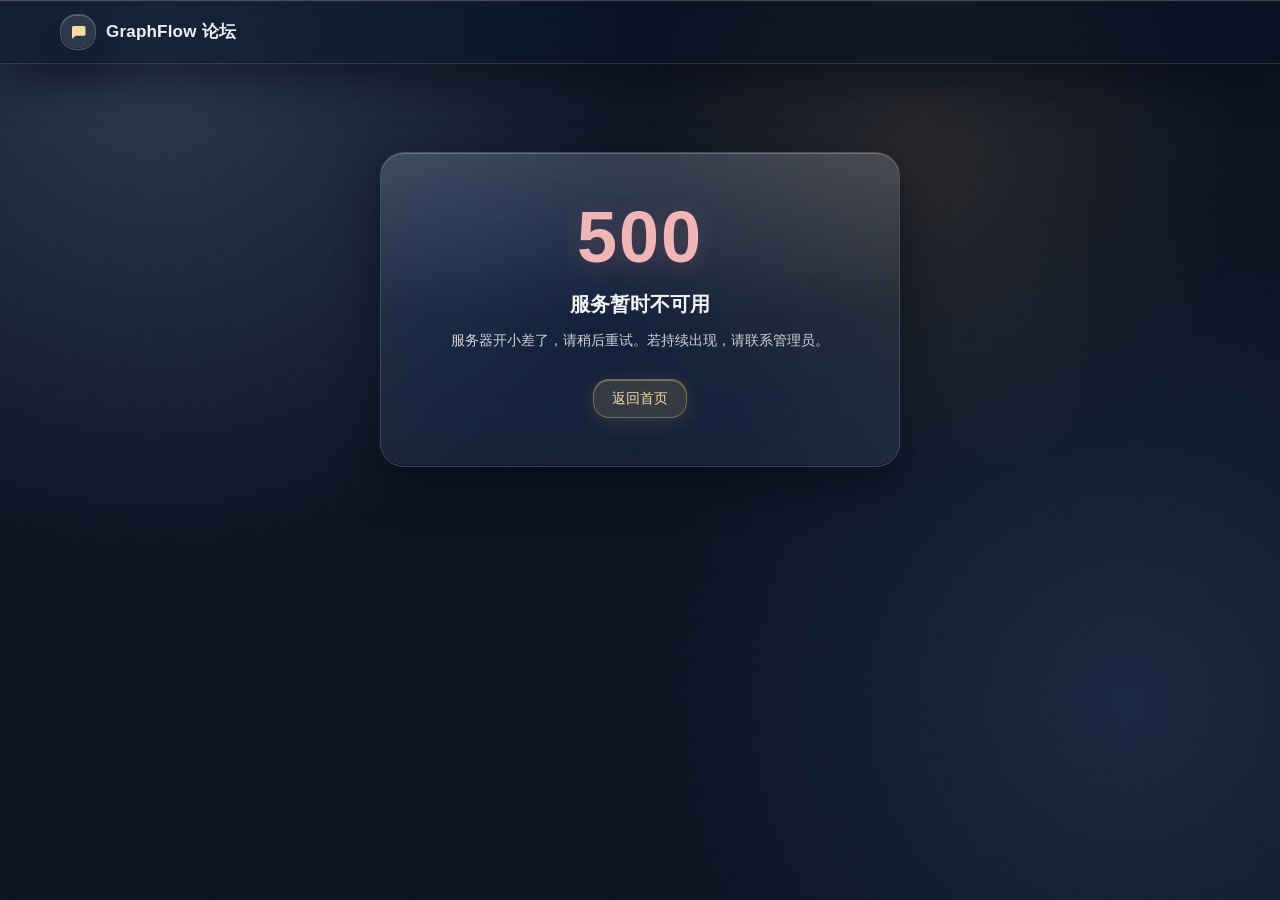
<file: frontend/50x.html>
<!DOCTYPE html>
<html lang="zh-CN">
<head>
  <meta charset="UTF-8" />
  <meta name="viewport" content="width=device-width, initial-scale=1.0, viewport-fit=cover" />
  <meta name="description" content="服务暂时不可用 - GraphFlow 技术交流论坛" />
  <title>服务暂时不可用 - GraphFlow 技术交流论坛</title>
  <link rel="icon" href="data:image/svg+xml,<svg xmlns='http://www.w3.org/2000/svg' viewBox='0 0 100 100'><text y='.9em' font-size='90'>💬</text></svg>" />
  <link rel="stylesheet" href="css/style.css?v=14" />
  <style>
    /* Nocturne Glassmorphism：错误页专属布局，沿用全站玻璃令牌 */
    .err-wrap { display: flex; align-items: center; justify-content: center; padding: 64px 16px; }
    .err-card { max-width: 520px; width: 100%; text-align: center; padding: 48px 32px; }
    .err-code {
      font-size: 72px;
      font-weight: 600;
      line-height: 1;
      letter-spacing: 2px;
      color: var(--danger-text);
      text-shadow: 0 4px 24px rgba(224, 138, 138, 0.24);
    }
    .err-title { margin: 18px 0 10px; font-size: 20px; font-weight: 600; color: var(--t-1); }
    .err-desc { margin: 0 0 26px; font-size: 14px; line-height: 1.75; color: var(--t-2); }
    .err-actions { display: flex; gap: 12px; justify-content: center; flex-wrap: wrap; }
  </style>
</head>
<body>
  <div class="app">
    <header class="header">
      <div class="container header-inner">
        <a href="index.html" class="logo" aria-label="返回 GraphFlow 技术交流论坛 首页">
          <span class="logo-mark" aria-hidden="true">
            <svg viewBox="0 0 24 24"><path d="M4 4h16a2 2 0 0 1 2 2v9a2 2 0 0 1-2 2H9l-5 4V6a2 2 0 0 1 2-2zm3 5h10v1.6H7V9zm0 4h7v1.6H7V13z"/></svg>
          </span>
          <span>GraphFlow 论坛</span>
        </a>
      </div>
    </header>

    <main>
      <div class="container">
        <div class="err-wrap">
          <div class="card err-card">
            <div class="err-code">500</div>
            <h1 class="err-title">服务暂时不可用</h1>
            <p class="err-desc">服务器开小差了，请稍后重试。若持续出现，请联系管理员。</p>
            <div class="err-actions">
              <a class="btn btn-primary" href="index.html">返回首页</a>
            </div>
          </div>
        </div>
      </div>
    </main>
  </div>
</body>
</html>
</file>
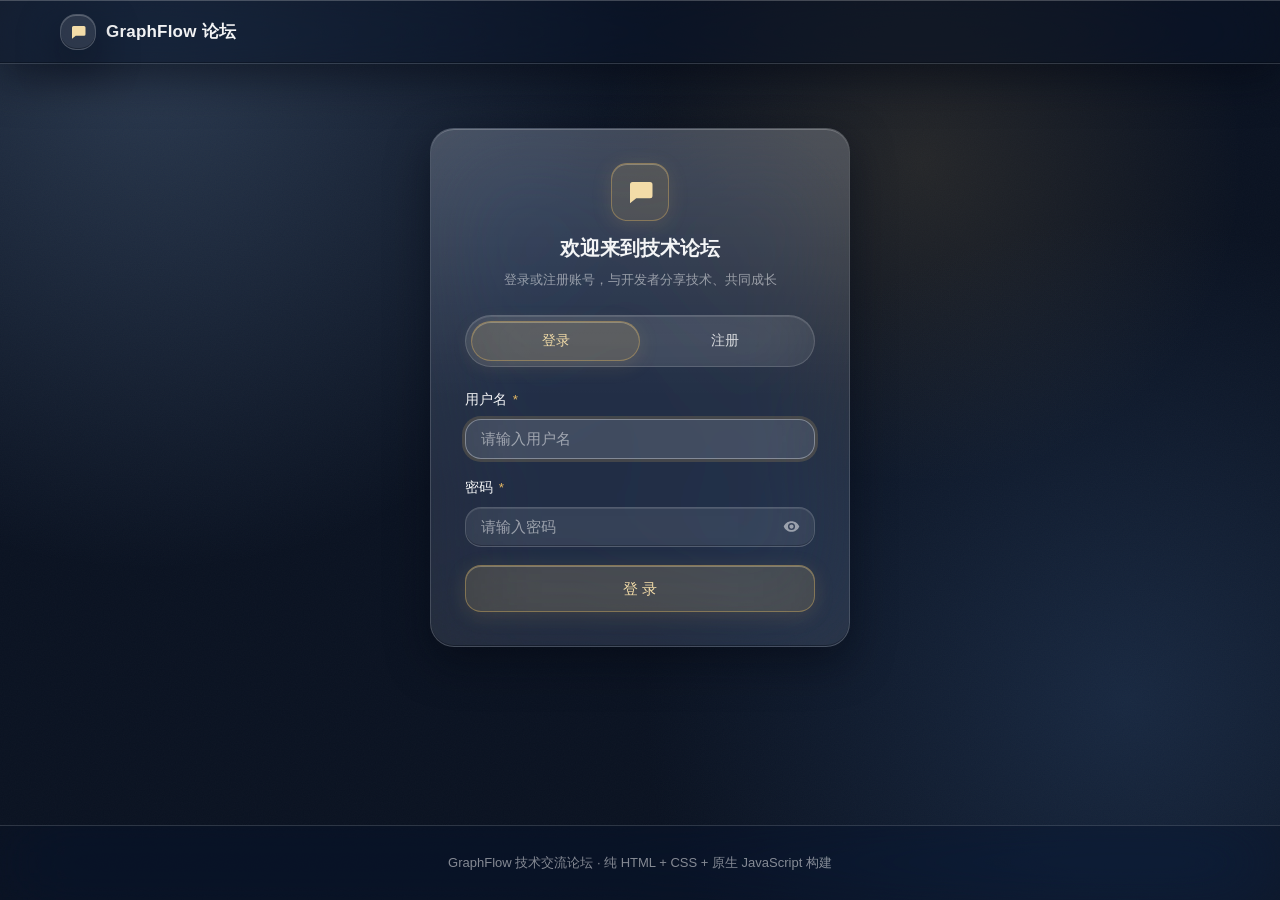
<file: frontend/auth.html>
<!DOCTYPE html>
<html lang="zh-CN">
<head>
  <meta charset="UTF-8" />
  <meta http-equiv="Cache-Control" content="no-cache, no-store, must-revalidate" />
  <meta http-equiv="Pragma" content="no-cache" />
  <meta http-equiv="Expires" content="0" />
  <meta name="viewport" content="width=device-width, initial-scale=1.0, viewport-fit=cover" />
  <meta name="description" content="登录 / 注册 - GraphFlow 技术交流论坛" />
  <title>登录 / 注册 - GraphFlow 技术交流论坛</title>
  <link rel="icon" href="data:image/svg+xml,<svg xmlns='http://www.w3.org/2000/svg' viewBox='0 0 100 100'><text y='.9em' font-size='90'>💬</text></svg>" />
  <link rel="stylesheet" href="css/style.css?v=14" />
</head>
<body>
  <div class="app">
    <!-- ==================== Header ==================== -->
    <header class="header">
      <div class="container header-inner">
        <a href="index.html" class="logo" aria-label="返回 GraphFlow 技术交流论坛 首页">
          <span class="logo-mark" aria-hidden="true">
            <svg viewBox="0 0 24 24"><path d="M4 4h16a2 2 0 0 1 2 2v9a2 2 0 0 1-2 2H9l-5 4V6a2 2 0 0 1 2-2zm3 5h10v1.6H7V9zm0 4h7v1.6H7V13z"/></svg>
          </span>
          <span>GraphFlow 论坛</span>
        </a>
        <div class="header-spacer"></div>
        <div class="nav-actions" id="nav-actions">
          <!-- 由 auth.js 动态渲染 -->
        </div>
      </div>
    </header>

    <!-- ==================== Main ==================== -->
    <main>
      <div class="container">
        <div class="auth-wrap">
          <div class="card auth-card">
            <!-- 品牌区 -->
            <div class="brand">
              <div class="brand-logo" aria-hidden="true">
                <svg viewBox="0 0 24 24"><path d="M4 4h16a2 2 0 0 1 2 2v9a2 2 0 0 1-2 2H9l-5 4V6a2 2 0 0 1 2-2zm3 5h10v1.6H7V9zm0 4h7v1.6H7V13z"/></svg>
              </div>
              <h1>欢迎来到技术论坛</h1>
              <p>登录或注册账号，与开发者分享技术、共同成长</p>
            </div>

            <!-- Tab 切换（胶囊样式） -->
            <div class="auth-tabs" role="tablist" aria-label="登录 / 注册切换">
              <button class="auth-tab active" data-mode="login" type="button" role="tab" aria-selected="true">登录</button>
              <button class="auth-tab" data-mode="register" type="button" role="tab" aria-selected="false">注册</button>
            </div>

            <!-- 登录表单 -->
            <form id="login-panel" class="hidden" novalidate>
              <div id="login-form">
                <div class="form-group" id="login-username-group">
                  <label class="form-label" for="login-username">
                    用户名 <span class="required">*</span>
                  </label>
                  <input
                    type="text"
                    id="login-username"
                    class="form-control"
                    placeholder="请输入用户名"
                    autocomplete="username"
                    maxlength="50"
                  />
                  <div class="form-error">请输入用户名</div>
                </div>
                <div class="form-group" id="login-password-group">
                  <label class="form-label" for="login-password">
                    密码 <span class="required">*</span>
                  </label>
                  <div class="password-input-wrap">
                    <input
                      type="password"
                      id="login-password"
                      class="form-control"
                      placeholder="请输入密码"
                      autocomplete="current-password"
                      maxlength="72"
                    />
                    <button type="button" class="password-toggle" data-target="login-password"
                            aria-label="显示或隐藏密码" aria-pressed="false" title="显示 / 隐藏密码">
                      <svg class="eye-open" viewBox="0 0 24 24" aria-hidden="true"><path d="M12 4.5C7 4.5 2.73 7.61 1 12c1.73 4.39 6 7.5 11 7.5s9.27-3.11 11-7.5c-1.73-4.39-6-7.5-11-7.5zM12 17a5 5 0 1 1 0-10 5 5 0 0 1 0 10zm0-8a3 3 0 1 0 0 6 3 3 0 0 0 0-6z"/></svg>
                      <svg class="eye-closed" viewBox="0 0 24 24" aria-hidden="true" hidden><path d="M2.1 3.5 1 4.6l2.9 2.9C2.3 8.8 1.3 10.3 1 12c1.7 4.4 6 7.5 11 7.5 1.6 0 3.1-.3 4.4-.9l3.5 3.5 1.1-1.1L2.1 3.5zM9.5 10.9l3.6 3.6c-.3.1-.7.2-1.1.2a2.7 2.7 0 0 1-2.7-2.7c0-.4.1-.8.2-1.1zM12 7c2.8 0 5.1 1.9 5.8 4.4.1.2.1.5.2.7l1.5-1.5c.3.4.5.9.5 1.4 0 .5-.2 1-.5 1.4L21 14.9c.6-1 .9-1.9 1-2.9-1.7-4.4-6-7.5-11-7.5-.6 0-1.1 0-1.6.1l2 2c.5-.1 1-.1 1.6-.1z"/></svg>
                    </button>
                  </div>
                  <div class="form-error">请输入密码</div>
                </div>
                <button id="login-submit-btn" class="btn btn-primary btn-lg btn-block" type="submit">
                  登 录
                </button>
              </div>
            </form>

            <!-- 注册表单 -->
            <div id="register-panel" class="hidden">
              <form id="register-form" novalidate>
                <div class="form-group" id="register-username-group">
                  <label class="form-label" for="register-username">
                    用户名 <span class="required">*</span>
                  </label>
                  <input
                    type="text"
                    id="register-username"
                    class="form-control"
                    placeholder="8-14位，首位小写字母，需含字母和数字"
                    autocomplete="username"
                    minlength="8"
                    maxlength="14"
                    pattern="[a-z][a-zA-Z0-9]*"
                    title="首位须为小写字母，仅含字母和数字"
                  />
                  <div class="form-error">请输入用户名</div>
                </div>
                <div class="form-group" id="register-password-group">
                  <label class="form-label" for="register-password">
                    密码 <span class="required">*</span>
                  </label>
                  <div class="password-input-wrap">
                    <input
                      type="password"
                      id="register-password"
                      class="form-control"
                      placeholder="至少8位，需含字母、数字和特殊字符"
                      autocomplete="new-password"
                      minlength="8"
                      maxlength="72"
                    />
                    <button type="button" class="password-toggle" data-target="register-password"
                            aria-label="显示或隐藏密码" aria-pressed="false" title="显示 / 隐藏密码">
                      <svg class="eye-open" viewBox="0 0 24 24" aria-hidden="true"><path d="M12 4.5C7 4.5 2.73 7.61 1 12c1.73 4.39 6 7.5 11 7.5s9.27-3.11 11-7.5c-1.73-4.39-6-7.5-11-7.5zM12 17a5 5 0 1 1 0-10 5 5 0 0 1 0 10zm0-8a3 3 0 1 0 0 6 3 3 0 0 0 0-6z"/></svg>
                      <svg class="eye-closed" viewBox="0 0 24 24" aria-hidden="true" hidden><path d="M2.1 3.5 1 4.6l2.9 2.9C2.3 8.8 1.3 10.3 1 12c1.7 4.4 6 7.5 11 7.5 1.6 0 3.1-.3 4.4-.9l3.5 3.5 1.1-1.1L2.1 3.5zM9.5 10.9l3.6 3.6c-.3.1-.7.2-1.1.2a2.7 2.7 0 0 1-2.7-2.7c0-.4.1-.8.2-1.1zM12 7c2.8 0 5.1 1.9 5.8 4.4.1.2.1.5.2.7l1.5-1.5c.3.4.5.9.5 1.4 0 .5-.2 1-.5 1.4L21 14.9c.6-1 .9-1.9 1-2.9-1.7-4.4-6-7.5-11-7.5-.6 0-1.1 0-1.6.1l2 2c.5-.1 1-.1 1.6-.1z"/></svg>
                    </button>
                  </div>
                  <!-- 实时强度条 -->
                  <div class="password-strength" id="register-password-strength" hidden>
                    <div class="strength-track"><div class="strength-bar"></div></div>
                    <span class="strength-text">弱</span>
                  </div>
                  <div class="form-error">请输入密码</div>
                </div>
                <div class="form-group" id="register-confirm-group">
                  <label class="form-label" for="register-confirm">
                    确认密码 <span class="required">*</span>
                  </label>
                  <div class="password-input-wrap">
                    <input
                      type="password"
                      id="register-confirm"
                      class="form-control"
                      placeholder="再次输入密码"
                      autocomplete="new-password"
                      maxlength="72"
                    />
                    <button type="button" class="password-toggle" data-target="register-confirm"
                            aria-label="显示或隐藏密码" aria-pressed="false" title="显示 / 隐藏密码">
                      <svg class="eye-open" viewBox="0 0 24 24" aria-hidden="true"><path d="M12 4.5C7 4.5 2.73 7.61 1 12c1.73 4.39 6 7.5 11 7.5s9.27-3.11 11-7.5c-1.73-4.39-6-7.5-11-7.5zM12 17a5 5 0 1 1 0-10 5 5 0 0 1 0 10zm0-8a3 3 0 1 0 0 6 3 3 0 0 0 0-6z"/></svg>
                      <svg class="eye-closed" viewBox="0 0 24 24" aria-hidden="true" hidden><path d="M2.1 3.5 1 4.6l2.9 2.9C2.3 8.8 1.3 10.3 1 12c1.7 4.4 6 7.5 11 7.5 1.6 0 3.1-.3 4.4-.9l3.5 3.5 1.1-1.1L2.1 3.5zM9.5 10.9l3.6 3.6c-.3.1-.7.2-1.1.2a2.7 2.7 0 0 1-2.7-2.7c0-.4.1-.8.2-1.1zM12 7c2.8 0 5.1 1.9 5.8 4.4.1.2.1.5.2.7l1.5-1.5c.3.4.5.9.5 1.4 0 .5-.2 1-.5 1.4L21 14.9c.6-1 .9-1.9 1-2.9-1.7-4.4-6-7.5-11-7.5-.6 0-1.1 0-1.6.1l2 2c.5-.1 1-.1 1.6-.1z"/></svg>
                    </button>
                  </div>
                  <div class="form-error">请再次输入密码</div>
                </div>
                <button id="register-submit-btn" class="btn btn-primary btn-lg btn-block" type="submit">
                  注 册
                </button>
              </form>
            </div>
          </div>
        </div>
      </div>
    </main>

    <!-- ==================== Footer ==================== -->
    <footer class="footer">
      <div class="container">
        <span>GraphFlow 技术交流论坛 · 纯 HTML + CSS + 原生 JavaScript 构建</span>
      </div>
    </footer>
  </div>

  <!-- ==================== Toast ==================== -->
  <div id="toast-container" class="toast-container" role="status" aria-live="polite" aria-atomic="false"></div>

  <!-- ==================== Scripts ==================== -->
  <script src="js/api.js?v=7"></script>
  <script src="js/auth.js?v=6"></script>
</body>
</html>
</file>
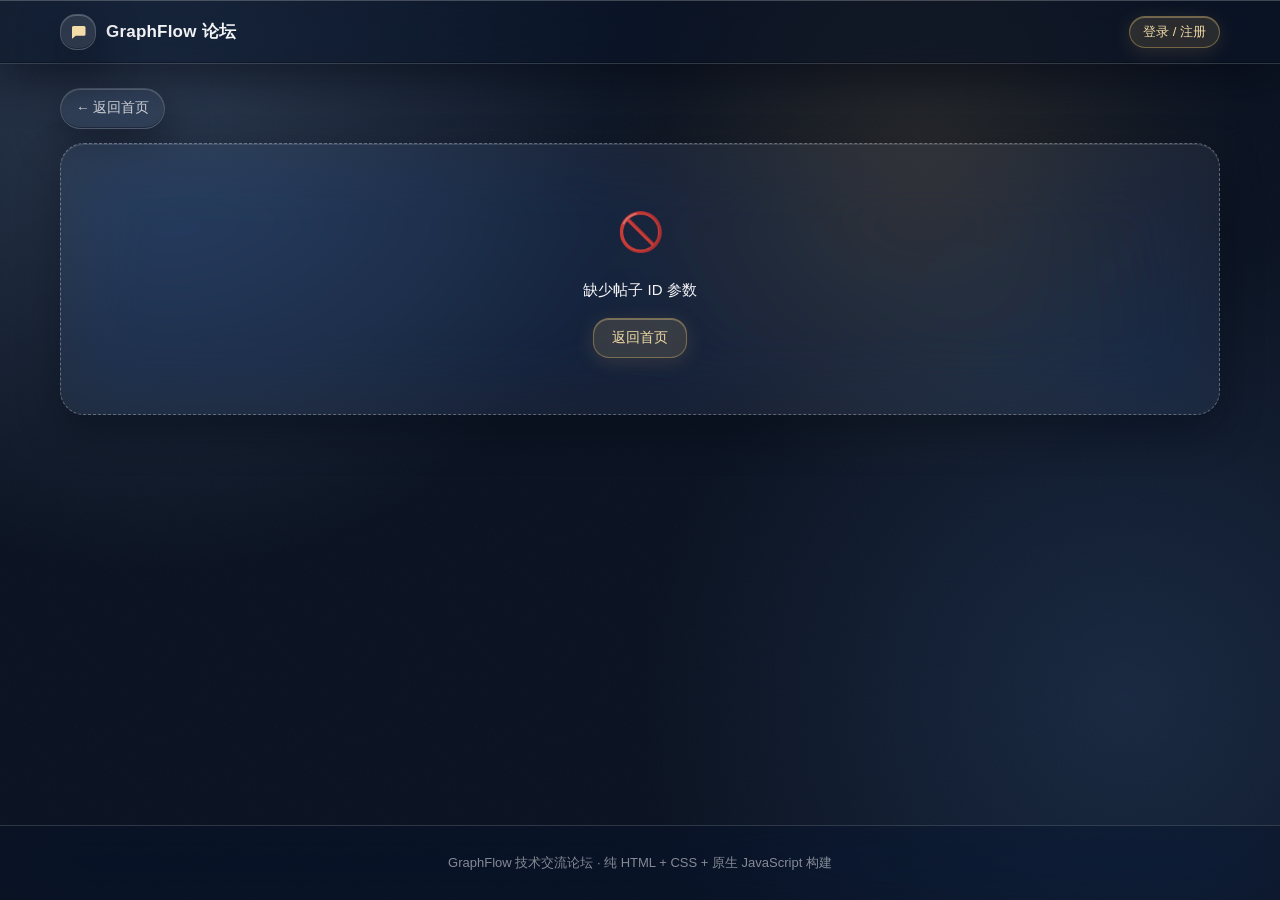
<file: frontend/post.html>
<!DOCTYPE html>
<html lang="zh-CN">
<head>
  <meta charset="UTF-8" />
  <meta http-equiv="Cache-Control" content="no-cache, no-store, must-revalidate" />
  <meta http-equiv="Pragma" content="no-cache" />
  <meta http-equiv="Expires" content="0" />
  <meta name="viewport" content="width=device-width, initial-scale=1.0, viewport-fit=cover" />
  <meta name="description" content="帖子详情 - GraphFlow 技术交流论坛" />
  <title>帖子详情 - GraphFlow 技术交流论坛</title>
  <link rel="icon" href="data:image/svg+xml,<svg xmlns='http://www.w3.org/2000/svg' viewBox='0 0 100 100'><text y='.9em' font-size='90'>💬</text></svg>" />
  <link rel="stylesheet" href="css/style.css?v=14" />
  <!-- marked.js - Markdown 解析（本地自托管，版本锁定 v12.0.2，规避 CDN 依赖与 CSP 拦截） -->
  <script src="vendor/marked.min.js"></script>
  <!-- highlight.js - 代码高亮（本地自托管 v11.9.0，含常用语言） -->
  <link rel="stylesheet" href="vendor/github-dark.min.css">
  <script src="vendor/highlight.min.js"></script>
</head>
<body>
  <a class="skip-link" href="#main-content">跳到主要内容</a>
  <div class="app">
    <!-- ==================== Header ==================== -->
    <header class="header">
      <div class="container header-inner">
        <a href="index.html" class="logo" aria-label="GraphFlow 技术交流论坛 首页">
          <span class="logo-mark" aria-hidden="true">
            <svg viewBox="0 0 24 24"><path d="M4 4h16a2 2 0 0 1 2 2v9a2 2 0 0 1-2 2H9l-5 4V6a2 2 0 0 1 2-2zm3 5h10v1.6H7V9zm0 4h7v1.6H7V13z"/></svg>
          </span>
          <span>GraphFlow 论坛</span>
        </a>

        <div class="header-spacer"></div>

        <!-- 返回首页 / 登录 / 用户下拉（由 post.js 动态渲染） -->
        <div class="nav-actions" id="nav-actions"></div>
      </div>
    </header>

    <!-- ==================== Main ==================== -->
    <main id="main-content">
      <div class="container">
        <!-- 返回条 -->
        <div class="back-bar">
          <a href="index.html" class="back-link">← 返回首页</a>
        </div>

        <!-- 加载中 -->
        <div id="post-loading" class="loading">正在加载帖子…</div>

        <!-- 帖子不存在 / 加载失败 -->
        <div id="post-not-found" class="empty-state hidden"></div>

        <!-- 帖子详情 -->
        <div id="post-detail-wrapper" class="hidden">
          <article class="card post-detail">
            <div class="post-detail-head">
              <div class="post-detail-head-main">
                <h1 id="post-title" class="post-detail-title"></h1>
                <!-- 元信息：头像 / 昵称 / 楼主徽标 / 时间 / 回复数 / 浏览数（由 post.js 渲染） -->
                <div id="post-meta" class="post-detail-meta"></div>
              </div>
              <!-- 编辑 / 删除（作者或管理员可见，由 post.js 渲染） -->
              <div id="post-actions" class="post-actions-bar"></div>
            </div>

            <!-- 编辑标记：编辑于 X 前 -->
            <div id="post-edited-mark" class="edited-mark hidden"></div>

            <!-- Markdown 正文 -->
            <div id="post-content" class="md-content"></div>

            <!-- 帖子内联编辑表单（作者 / 管理员） -->
            <form id="post-edit-form" class="post-edit-form hidden" novalidate>
              <div class="form-group">
                <label class="form-label" for="post-edit-title">
                  标题 <span class="required">*</span>
                </label>
                <input
                  type="text"
                  id="post-edit-title"
                  class="form-control post-edit-title"
                  maxlength="100"
                  autocomplete="off"
                />
              </div>
              <div class="form-group">
                <label class="form-label" for="post-edit-content">
                  正文 <span class="required">*</span>
                </label>
                <textarea
                  id="post-edit-content"
                  class="form-control md-editor post-edit-content"
                  rows="10"
                ></textarea>
                <div class="form-hint">
                  快捷键：<kbd>Ctrl/Cmd</kbd> + <kbd>Enter</kbd> 保存 · <kbd>Esc</kbd> 取消
                </div>
              </div>
              <div id="post-edit-error" class="post-edit-error" role="alert"></div>
              <div class="modal-footer" style="padding: 10px 0 0;">
                <button type="button" id="post-edit-cancel-btn" class="btn">取消</button>
                <button type="button" id="post-edit-save-btn" class="btn btn-primary">保存</button>
              </div>
            </form>
          </article>

          <!-- ==================== 回复区 ==================== -->
          <section class="card reply-section" aria-label="回复区">
            <div class="reply-section-head">
              <h2 class="reply-section-title">
                回复
                <span class="reply-count-badge"><span id="reply-count">0</span> 条</span>
              </h2>
              <span class="reply-section-hint">支持楼中楼，最多 3 层</span>
            </div>

            <!-- 回复树（V3 楼中楼，由 post.js 递归渲染） -->
            <div id="reply-list" class="reply-list"></div>

            <!-- 一级回复表单（已登录显示） -->
            <form id="reply-form" class="reply-form hidden" novalidate>
              <div class="form-group" id="reply-group">
                <label class="form-label" for="reply-content">发表回复</label>
                <textarea
                  id="reply-content"
                  class="form-control md-editor"
                  rows="4"
                  maxlength="5000"
                  placeholder="支持 Markdown 语法，文明理性发言…"
                ></textarea>
                <div class="form-hint">
                  支持 Markdown：标题、列表、代码块（语法高亮）、链接、表格等
                </div>
              </div>
              <!-- 图片上传区（一级回复） -->
              <div id="reply-images"></div>
              <div class="reply-form-foot">
                <span class="reply-form-hint">
                  <kbd>Ctrl/Cmd</kbd> + <kbd>Enter</kbd> 快速发布
                </span>
                <button type="button" id="reply-submit-btn" class="btn btn-primary">发布回复</button>
              </div>
            </form>

            <!-- 未登录提示（由 post.js 填充文案与登录按钮） -->
            <div id="reply-login-prompt" class="reply-login-prompt hidden"></div>
          </section>
        </div>
      </div>
    </main>

    <!-- ==================== Footer ==================== -->
    <footer class="footer">
      <div class="container">
        <span>GraphFlow 技术交流论坛 · 纯 HTML + CSS + 原生 JavaScript 构建</span>
      </div>
    </footer>
  </div>

  <!-- ==================== 删除确认弹窗 ==================== -->
  <div id="confirm-backdrop" class="modal-backdrop confirm-backdrop hidden">
    <div class="modal" role="alertdialog" aria-modal="true" aria-labelledby="confirm-title" aria-describedby="confirm-message">
      <div class="modal-header">
        <h2 class="modal-title" id="confirm-title">确认删除</h2>
      </div>
      <div class="confirm-body">
        <p class="confirm-message" id="confirm-message"></p>
      </div>
      <div class="modal-footer">
        <button id="confirm-cancel-btn" class="btn">取消</button>
        <button id="confirm-delete-btn" class="btn btn-danger">确认删除</button>
      </div>
    </div>
  </div>

  <!-- ==================== Toast ==================== -->
  <div id="toast-container" class="toast-container" role="status" aria-live="polite" aria-atomic="false"></div>

  <!-- ==================== Scripts ==================== -->
  <script src="js/api.js?v=7"></script>
  <script src="js/image-upload.js?v=2"></script>
  <script src="js/post.js?v=13"></script>
</body>
</html>
</file>
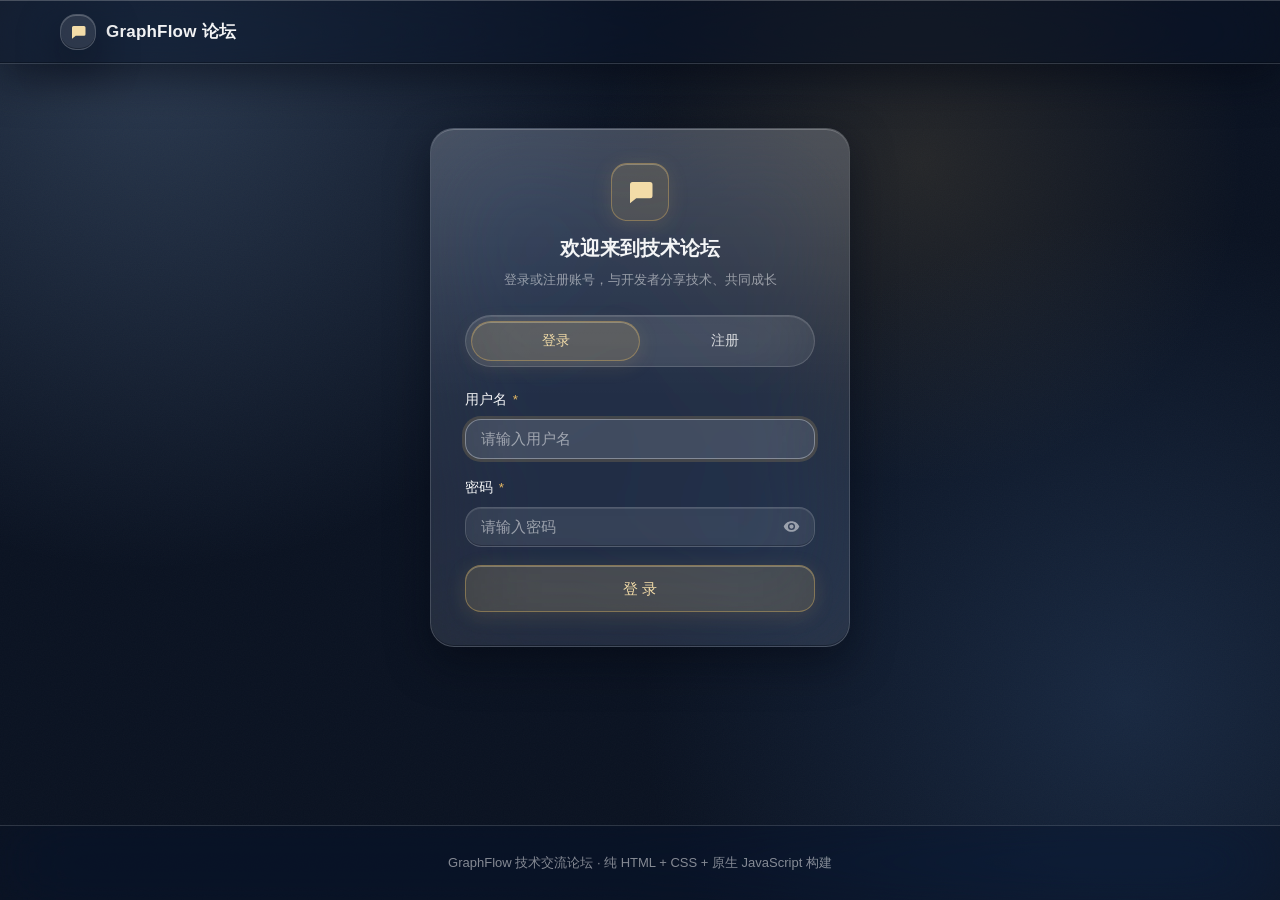
<file: frontend/profile.html>
<!DOCTYPE html>
<html lang="zh-CN">
<head>
  <meta charset="UTF-8" />
  <meta http-equiv="Cache-Control" content="no-cache, no-store, must-revalidate" />
  <meta http-equiv="Pragma" content="no-cache" />
  <meta http-equiv="Expires" content="0" />
  <meta name="viewport" content="width=device-width, initial-scale=1.0, viewport-fit=cover" />
  <meta name="description" content="用户中心 - GraphFlow 技术交流论坛" />
  <title>用户中心 - GraphFlow 技术交流论坛</title>
  <link rel="icon" href="data:image/svg+xml,<svg xmlns='http://www.w3.org/2000/svg' viewBox='0 0 100 100'><text y='.9em' font-size='90'>💬</text></svg>" />
  <link rel="stylesheet" href="css/style.css?v=14" />
</head>
<body>
  <a class="skip-link" href="#main-content">跳到主要内容</a>
  <div class="app">
    <!-- ==================== Header ==================== -->
    <header class="header">
      <div class="container header-inner">
        <a href="index.html" class="logo" aria-label="返回 GraphFlow 技术交流论坛 首页">
          <span class="logo-mark" aria-hidden="true">
            <svg viewBox="0 0 24 24"><path d="M4 4h16a2 2 0 0 1 2 2v9a2 2 0 0 1-2 2H9l-5 4V6a2 2 0 0 1 2-2zm3 5h10v1.6H7V9zm0 4h7v1.6H7V13z"/></svg>
          </span>
          <span>GraphFlow 论坛</span>
        </a>
        <div class="header-spacer"></div>
        <div class="nav-actions" id="nav-actions">
          <!-- 由 profile.js 动态渲染 -->
        </div>
      </div>
    </header>

    <!-- ==================== Main ==================== -->
    <main id="main-content">
      <div class="container">
        <!-- 加载中 -->
        <div id="profile-loading" class="loading">正在加载资料…</div>

        <!-- 个人资料 -->
        <div id="profile-wrapper" class="hidden">
          <!-- 顶部资料卡 -->
          <div class="profile-header card">
            <div class="profile-avatar-section">
              <!-- 头像预览（hover 右上角浮出更换按钮） -->
              <div class="profile-avatar-wrap">
                <div id="profile-avatar" class="profile-avatar"></div>
                <label for="avatar-upload-input" class="profile-avatar-upload-btn" title="更换头像">
                  <span class="upload-icon" aria-hidden="true">📷</span>
                  <span class="upload-text">更换头像</span>
                </label>
                <input type="file" id="avatar-upload-input" accept="image/png,image/jpeg,image/webp,image/gif" style="display:none" />
              </div>
              <div class="profile-avatar-info">
                <div id="profile-avatar-url" class="avatar-url-info hidden"></div>
                <div class="avatar-hint">支持 JPG / PNG / WebP / GIF，最大 2MB</div>
              </div>
            </div>

            <div class="profile-info-section">
              <h1 id="profile-display-name" class="profile-name"></h1>
              <div class="profile-meta">
                <div class="profile-meta-row">
                  <span class="profile-meta-label">用户名</span>
                  <span id="profile-username" class="profile-meta-value"></span>
                </div>
                <div class="profile-meta-row">
                  <span class="profile-meta-label">角色</span>
                  <span id="profile-role" class="profile-meta-value"></span>
                </div>
                <div class="profile-meta-row">
                  <span class="profile-meta-label">注册时间</span>
                  <span id="profile-created-at" class="profile-meta-value"></span>
                </div>
              </div>
            </div>
          </div>

          <!-- 资料编辑区域（双栏，窄屏堆叠） -->
          <div class="profile-edit-section">
            <!-- 个人信息 -->
            <div class="profile-edit-card card">
              <h2 class="edit-section-title">个人信息</h2>

              <div class="form-group" id="nickname-group">
                <label class="form-label" for="nickname-input">昵称</label>
                <input
                  type="text"
                  id="nickname-input"
                  class="form-control"
                  placeholder="设置一个友好的昵称（最多 50 字符）"
                  maxlength="50"
                  autocomplete="nickname"
                />
                <div class="form-hint" id="nickname-hint">昵称会显示在帖子和回复中</div>
                <div class="form-error"></div>
              </div>

              <div class="form-group" id="bio-group">
                <label class="form-label" for="bio-input">个人简介</label>
                <textarea
                  id="bio-input"
                  class="form-control"
                  placeholder="介绍一下你自己（最多 200 字符）"
                  maxlength="200"
                  rows="4"
                ></textarea>
                <div class="form-hint">
                  <span id="bio-char-count">0</span> / 200
                </div>
                <div class="form-error"></div>
              </div>

              <div class="edit-actions">
                <button id="save-profile-btn" class="btn btn-primary">保存资料</button>
              </div>
            </div>

            <!-- 修改密码 -->
            <div class="profile-edit-card card">
              <h2 class="edit-section-title">修改密码</h2>

              <div class="form-group" id="old-password-group">
                <label class="form-label" for="old-password-input">
                  当前密码 <span class="required">*</span>
                </label>
                <div class="password-input-wrap">
                  <input
                    type="password"
                    id="old-password-input"
                    class="form-control"
                    placeholder="请输入当前密码"
                    autocomplete="current-password"
                  />
                  <button type="button" class="password-toggle" data-target="old-password-input"
                          aria-label="显示或隐藏密码" aria-pressed="false" title="显示 / 隐藏密码">
                    <svg class="eye-open" viewBox="0 0 24 24" aria-hidden="true"><path d="M12 4.5C7 4.5 2.73 7.61 1 12c1.73 4.39 6 7.5 11 7.5s9.27-3.11 11-7.5c-1.73-4.39-6-7.5-11-7.5zM12 17a5 5 0 1 1 0-10 5 5 0 0 1 0 10zm0-8a3 3 0 1 0 0 6 3 3 0 0 0 0-6z"/></svg>
                    <svg class="eye-closed" viewBox="0 0 24 24" aria-hidden="true" hidden><path d="M2.1 3.5 1 4.6l2.9 2.9C2.3 8.8 1.3 10.3 1 12c1.7 4.4 6 7.5 11 7.5 1.6 0 3.1-.3 4.4-.9l3.5 3.5 1.1-1.1L2.1 3.5zM9.5 10.9l3.6 3.6c-.3.1-.7.2-1.1.2a2.7 2.7 0 0 1-2.7-2.7c0-.4.1-.8.2-1.1zM12 7c2.8 0 5.1 1.9 5.8 4.4.1.2.1.5.2.7l1.5-1.5c.3.4.5.9.5 1.4 0 .5-.2 1-.5 1.4L21 14.9c.6-1 .9-1.9 1-2.9-1.7-4.4-6-7.5-11-7.5-.6 0-1.1 0-1.6.1l2 2c.5-.1 1-.1 1.6-.1z"/></svg>
                  </button>
                </div>
                <div class="form-error"></div>
              </div>

              <div class="form-group" id="new-password-group">
                <label class="form-label" for="new-password-input">
                  新密码 <span class="required">*</span>
                </label>
                <div class="password-input-wrap">
                  <input
                    type="password"
                    id="new-password-input"
                    class="form-control"
                    placeholder="至少 8 位，需含字母、数字和特殊字符"
                    autocomplete="new-password"
                  />
                  <button type="button" class="password-toggle" data-target="new-password-input"
                          aria-label="显示或隐藏密码" aria-pressed="false" title="显示 / 隐藏密码">
                    <svg class="eye-open" viewBox="0 0 24 24" aria-hidden="true"><path d="M12 4.5C7 4.5 2.73 7.61 1 12c1.73 4.39 6 7.5 11 7.5s9.27-3.11 11-7.5c-1.73-4.39-6-7.5-11-7.5zM12 17a5 5 0 1 1 0-10 5 5 0 0 1 0 10zm0-8a3 3 0 1 0 0 6 3 3 0 0 0 0-6z"/></svg>
                    <svg class="eye-closed" viewBox="0 0 24 24" aria-hidden="true" hidden><path d="M2.1 3.5 1 4.6l2.9 2.9C2.3 8.8 1.3 10.3 1 12c1.7 4.4 6 7.5 11 7.5 1.6 0 3.1-.3 4.4-.9l3.5 3.5 1.1-1.1L2.1 3.5zM9.5 10.9l3.6 3.6c-.3.1-.7.2-1.1.2a2.7 2.7 0 0 1-2.7-2.7c0-.4.1-.8.2-1.1zM12 7c2.8 0 5.1 1.9 5.8 4.4.1.2.1.5.2.7l1.5-1.5c.3.4.5.9.5 1.4 0 .5-.2 1-.5 1.4L21 14.9c.6-1 .9-1.9 1-2.9-1.7-4.4-6-7.5-11-7.5-.6 0-1.1 0-1.6.1l2 2c.5-.1 1-.1 1.6-.1z"/></svg>
                  </button>
                </div>
                <div class="password-strength" id="password-strength" hidden>
                  <div class="strength-track"><div class="strength-bar"></div></div>
                  <span class="strength-text"></span>
                </div>
                <div class="form-hint">
                  密码要求：至少 8 位，包含字母、数字和特殊字符
                </div>
                <div class="form-error"></div>
              </div>

              <div class="form-group" id="confirm-password-group">
                <label class="form-label" for="confirm-password-input">
                  确认新密码 <span class="required">*</span>
                </label>
                <div class="password-input-wrap">
                  <input
                    type="password"
                    id="confirm-password-input"
                    class="form-control"
                    placeholder="再次输入新密码"
                    autocomplete="new-password"
                  />
                  <button type="button" class="password-toggle" data-target="confirm-password-input"
                          aria-label="显示或隐藏密码" aria-pressed="false" title="显示 / 隐藏密码">
                    <svg class="eye-open" viewBox="0 0 24 24" aria-hidden="true"><path d="M12 4.5C7 4.5 2.73 7.61 1 12c1.73 4.39 6 7.5 11 7.5s9.27-3.11 11-7.5c-1.73-4.39-6-7.5-11-7.5zM12 17a5 5 0 1 1 0-10 5 5 0 0 1 0 10zm0-8a3 3 0 1 0 0 6 3 3 0 0 0 0-6z"/></svg>
                    <svg class="eye-closed" viewBox="0 0 24 24" aria-hidden="true" hidden><path d="M2.1 3.5 1 4.6l2.9 2.9C2.3 8.8 1.3 10.3 1 12c1.7 4.4 6 7.5 11 7.5 1.6 0 3.1-.3 4.4-.9l3.5 3.5 1.1-1.1L2.1 3.5zM9.5 10.9l3.6 3.6c-.3.1-.7.2-1.1.2a2.7 2.7 0 0 1-2.7-2.7c0-.4.1-.8.2-1.1zM12 7c2.8 0 5.1 1.9 5.8 4.4.1.2.1.5.2.7l1.5-1.5c.3.4.5.9.5 1.4 0 .5-.2 1-.5 1.4L21 14.9c.6-1 .9-1.9 1-2.9-1.7-4.4-6-7.5-11-7.5-.6 0-1.1 0-1.6.1l2 2c.5-.1 1-.1 1.6-.1z"/></svg>
                  </button>
                </div>
                <div class="form-error"></div>
              </div>

              <div class="edit-actions">
                <button id="change-password-btn" class="btn btn-primary">修改密码</button>
              </div>
            </div>
          </div>
        </div>

        <!-- 错误提示 -->
        <div id="profile-error" class="empty-state hidden"></div>
      </div>
    </main>

    <!-- ==================== Footer ==================== -->
    <footer class="footer">
      <div class="container">
        <span>GraphFlow 技术交流论坛 · 纯 HTML + CSS + 原生 JavaScript 构建</span>
      </div>
    </footer>
  </div>

  <!-- ==================== 修改密码二次确认弹窗 ==================== -->
  <div id="password-confirm-backdrop" class="modal-backdrop hidden">
    <div class="modal" role="alertdialog" aria-modal="true" aria-labelledby="password-confirm-title" aria-describedby="password-confirm-message">
      <div class="modal-header">
        <h2 class="modal-title" id="password-confirm-title">确认修改密码</h2>
      </div>
      <div class="confirm-body">
        <p class="confirm-message" id="password-confirm-message">修改密码后需要使用新密码重新登录，确定要继续吗？</p>
      </div>
      <div class="modal-footer">
        <button id="password-confirm-cancel-btn" class="btn">取消</button>
        <button id="password-confirm-btn" class="btn btn-primary">确认修改</button>
      </div>
    </div>
  </div>

  <!-- ==================== Toast ==================== -->
  <div id="toast-container" class="toast-container" role="status" aria-live="polite" aria-atomic="false"></div>

  <!-- ==================== Scripts ==================== -->
  <script src="js/api.js?v=7"></script>
  <script src="js/profile.js?v=3"></script>
</body>
</html>
</file>
<file: frontend/css/style.css>
/* ==========================================================================
   GraphFlow 技术交流论坛 — Nocturne Glassmorphism（夜航玻璃拟态）
   --------------------------------------------------------------------------
   设计层级：
     场景层（夜景底 + 光源光斑 + 噪点）→ 玻璃层（无色白玻璃 + 内发光 + 方向性阴影）
   唯一强调色：香槟金 #E4B863（仅主 CTA / 关键数字 / 高亮文字）
   过渡统一：500ms cubic-bezier(0.16, 1, 0.3, 1)
   --------------------------------------------------------------------------
   兼容性约定：本文件保留原有全部类名，不改动 JS 行为。
   类名 → 风格示意（原 Tailwind 语义 → 本文件实现）：
     bg-white/5…12        → --glass-1 / --glass-2 无色白玻璃
     backdrop-blur-[40px] → --blur-glass
     backdrop-saturate-[180%] → --sat-glass
     border-white/15|30|35→ --edge-1 / --edge-2
     rounded-2xl|3xl      → --r-2xl=16px / --r-3xl=24px
     shadow-[0_16px_40px…] → --shadow-glass
     ease-[cubic-bezier(0.16,1,0.3,1)] → --ease-spring
     p-6 md:p-8 lg:p-10   → .card 内边距（20/28/34px 实测阶）
     px-5 py-3 md:px-6    → .btn 内边距（18/9px → 20/10px）
     text-white/80, /50   → --t-1 / --t-2 / --t-3
     -translate-y-1       → 卡片 hover -4px
     -translate-y-0.5     → 按钮 hover -2px
     active:scale-[0.97]  → .btn / .page-btn :active
   ========================================================================== */

/* --------------------------------------------------------------------------
   1. 设计令牌
   -------------------------------------------------------------------------- */
:root {
  /* — 场景配色 Token — */
  --ink-0: #060a13;   /* 近黑 */
  --ink-1: #0b1322;   /* 深墨蓝（页面底色） */
  --ink-2: #16233a;   /* 钢蓝抬升 */
  --ink-3: #33517a;   /* 月光钢蓝 */
  --moon: #7c9cc4;    /* 月光 */
  --champagne: #e4b863;      /* 香槟金 — 唯一强调色 */
  --champagne-lit: #f3dca8;  /* 亮香槟（香槟按钮文字） */

  /* — 文字层级 — */
  --t-1: rgba(255, 255, 255, 0.95);
  --t-2: rgba(255, 255, 255, 0.80);
  --t-3: rgba(255, 255, 255, 0.50);

  /* — 玻璃三层结构 — */
  --glass-1: rgba(255, 255, 255, 0.06);   /* 第 1 层：无色玻璃表面 6% */
  --glass-2: rgba(255, 255, 255, 0.11);   /* 抬升态 11% */
  --glass-3: rgba(255, 255, 255, 0.14);   /* hover 态，不超过 15% */
  --blur-glass: blur(40px);
  --sat-glass: saturate(180%);

  /* 第 3 层：方向性阴影（外层深度 + 顶边高光 + 底边暗缘） */
  --shadow-glass:
    0 16px 40px rgba(3, 7, 18, 0.5),
    inset 0 1px 0 rgba(255, 255, 255, 0.22),
    inset 0 -1px 0 rgba(2, 6, 16, 0.35);
  --shadow-glass-hover:
    0 24px 64px rgba(3, 7, 18, 0.6),
    inset 0 1px 0 rgba(255, 255, 255, 0.26),
    inset 0 -1px 0 rgba(2, 6, 16, 0.4);
  --shadow-float:
    0 28px 72px rgba(3, 7, 18, 0.68),
    inset 0 1px 0 rgba(255, 255, 255, 0.26),
    inset 0 -1px 0 rgba(2, 6, 16, 0.42);
  --shadow-champagne:
    0 4px 20px rgba(228, 184, 99, 0.15),
    inset 0 1px 0 rgba(243, 220, 168, 0.35);

  /* — 边框 — */
  --edge-1: rgba(255, 255, 255, 0.15);
  --edge-2: rgba(255, 255, 255, 0.30);
  --edge-3: rgba(255, 255, 255, 0.35);

  /* — 几何 — */
  --r-2xl: 16px;
  --r-3xl: 24px;
  --r-pill: 999px;
  --r-sm: 8px;   /* 仅用于旧 <style> 块兼容与细粒度控件 */

  /* — 动效 — */
  --ease-spring: cubic-bezier(0.16, 1, 0.3, 1);
  --dur: 500ms;
  --t-all: all var(--dur) var(--ease-spring);

  /* — 尺寸 — */
  --header-h: 64px;
  --container: 1200px;

  /* — 焦点光晕（香槟） — */
  --focus-ring: 0 0 0 3px rgba(228, 184, 99, 0.18);

  /* — 排版（刻意避开 Inter / Roboto / Geist） — */
  --font-sans: -apple-system, BlinkMacSystemFont, "Segoe UI", "PingFang SC",
    "Hiragino Sans GB", "Microsoft YaHei", "Source Han Sans SC",
    "Noto Sans CJK SC", "Helvetica Neue", Arial, sans-serif;
  --font-mono: ui-monospace, "SF Mono", SFMono-Regular, Menlo, Consolas,
    "Liberation Mono", monospace;

  /* — 兼容旧引用（错误页内联样式等） — */
  --primary: var(--champagne);
  --text: var(--t-1);
  --text-2: var(--t-2);
  --text-3: var(--t-3);
  --danger: #e08a8a;
  --danger-text: #f0b6b6;
  --danger-bg: rgba(224, 138, 138, 0.14);
  --success: var(--champagne);
  --success-bg: rgba(228, 184, 99, 0.14);
  --success-text: var(--champagne-lit);
  --warning: var(--champagne);
  --warning-bg: rgba(228, 184, 99, 0.14);
  --warning-text: var(--champagne-lit);
  --bg: var(--ink-1);
  --card: var(--glass-1);
  --border: var(--edge-1);
  --border-strong: var(--edge-2);
  --shadow: var(--shadow-glass);
  --shadow-hover: var(--shadow-glass-hover);
  --shadow-modal: var(--shadow-float);
  --radius: var(--r-2xl);
  --radius-lg: var(--r-3xl);
  --radius-sm: 12px;
  --speed: var(--dur);
}

/* --------------------------------------------------------------------------
   2. 场景层：夜景底 + 柔光光斑 + 颗粒噪点
   -------------------------------------------------------------------------- */
*,
*::before,
*::after {
  box-sizing: border-box;
}

html {
  -webkit-text-size-adjust: 100%;
  scroll-behavior: smooth;
  scroll-padding-top: calc(var(--header-h) + 16px);
  background-color: var(--ink-1);
}

body {
  margin: 0;
  min-height: 100vh;
  font-family: var(--font-sans);
  font-size: 15px;
  line-height: 1.7;
  color: var(--t-2);
  background-color: var(--ink-1);
  /* 2 个冷色 + 1 个暖色光源光斑（大半径柔和 light wells） */
  background-image:
    radial-gradient(circle 62vw at 12% 6%,
      rgba(124, 156, 196, 0.28) 0%, transparent 65%),
    radial-gradient(circle 58vw at 88% 78%,
      rgba(51, 81, 122, 0.35) 0%, transparent 65%),
    radial-gradient(circle 42vw at 72% 18%,
      rgba(228, 184, 99, 0.12) 0%, transparent 60%);
  background-attachment: fixed;
  background-repeat: no-repeat;
  -webkit-font-smoothing: antialiased;
  -moz-osx-font-smoothing: grayscale;
}

/* 颗粒噪点：2%–3% 不透明度的 feTurbulence SVG，覆盖全屏、不拦截交互 */
body::before {
  content: "";
  position: fixed;
  inset: 0;
  z-index: 0;
  pointer-events: none;
  opacity: 0.025;
  background-image: url("data:image/svg+xml,%3Csvg xmlns='http://www.w3.org/2000/svg' width='200' height='200'%3E%3Cfilter id='n'%3E%3CfeTurbulence type='fractalNoise' baseFrequency='0.85' numOctaves='4' stitchTiles='stitch'/%3E%3C/filter%3E%3Crect width='200' height='200' filter='url(%23n)'/%3E%3C/svg%3E");
  background-size: 200px 200px;
}

/* 场景层随内容滚动，需保证 .app 内容位于噪点之上 */
.app {
  position: relative;
  z-index: 1;
  min-height: 100vh;
  display: flex;
  flex-direction: column;
}

h1, h2, h3, h4, h5, h6 {
  margin: 0;
  color: var(--t-1);
  font-weight: 600;
  line-height: 1.35;
}

p {
  margin: 0;
}

a {
  color: var(--champagne-lit);
  text-decoration: none;
  transition: var(--t-all);
}

a:hover {
  color: var(--champagne);
}

img {
  max-width: 100%;
  display: block;
}

button {
  font-family: inherit;
  cursor: pointer;
}

input,
textarea,
select {
  font-family: inherit;
}

/* 焦点：香槟光晕，不用颜色单独传递状态 */
:focus-visible {
  outline: none;
  box-shadow: var(--focus-ring);
  border-radius: var(--r-2xl);
}

::selection {
  background: rgba(228, 184, 99, 0.28);
  color: var(--t-1);
}

/* L3 无障碍：键盘用户「跳到主要内容」。
   默认移出视口，仅在获得焦点时滑入；不影响鼠标用户的视觉。 */
.skip-link {
  position: fixed;
  top: 8px;
  left: 50%;
  transform: translate(-50%, -200%);
  z-index: 9999;
  padding: 10px 18px;
  border: 1px solid var(--edge-3);
  border-radius: var(--r-2xl);
  background: var(--glass-3);
  backdrop-filter: var(--blur-glass) var(--sat-glass);
  -webkit-backdrop-filter: var(--blur-glass) var(--sat-glass);
  color: var(--t-1);
  font-size: 14px;
  font-weight: 600;
  text-decoration: none;
  white-space: nowrap;
  transition: transform 0.18s ease;
}

.skip-link:focus,
.skip-link:focus-visible {
  transform: translate(-50%, 0);
  outline: none;
  box-shadow: var(--focus-ring);
}

/* 锚点跳转后不被固定头部遮挡 */
#main-content {
  scroll-margin-top: calc(var(--header-h, 64px) + 12px);
}

kbd {
  font-family: var(--font-mono);
  font-size: 11px;
  padding: 2px 7px;
  border: 1px solid var(--edge-1);
  border-bottom-color: var(--edge-2);
  border-radius: var(--r-sm);
  background: rgba(255, 255, 255, 0.07);
  color: var(--t-2);
}

.hidden {
  display: none !important;
}

.text-light {
  color: var(--t-3);
}

/* --------------------------------------------------------------------------
   3. 布局骨架
   -------------------------------------------------------------------------- */
.container {
  width: 100%;
  max-width: var(--container);
  margin: 0 auto;
  padding: 0 20px;
}

main {
  flex: 1;
  padding: 24px 0 48px;
}

/* ---------------- Header（玻璃条） ---------------- */
.header {
  position: sticky;
  top: 0;
  z-index: 100;
  height: var(--header-h);
  background: rgba(11, 19, 34, 0.55);
  backdrop-filter: var(--blur-glass) var(--sat-glass);
  -webkit-backdrop-filter: var(--blur-glass) var(--sat-glass);
  border-bottom: 1px solid var(--edge-1);
  box-shadow:
    0 16px 40px rgba(3, 7, 18, 0.5),
    inset 0 1px 0 rgba(255, 255, 255, 0.22),
    inset 0 -1px 0 rgba(2, 6, 16, 0.35);
}

.header-inner {
  height: var(--header-h);
  display: flex;
  align-items: center;
  gap: 20px;
}

.logo {
  display: flex;
  align-items: center;
  gap: 10px;
  font-size: 17px;
  font-weight: 600;
  color: var(--t-1);
  white-space: nowrap;
  letter-spacing: 0.2px;
  transition: var(--t-all);
}

.logo:hover {
  color: var(--champagne-lit);
}

.logo-mark {
  width: 36px;
  height: 36px;
  border-radius: var(--r-2xl);
  background: var(--glass-2);
  border: 1px solid var(--edge-1);
  backdrop-filter: var(--blur-glass) var(--sat-glass);
  -webkit-backdrop-filter: var(--blur-glass) var(--sat-glass);
  box-shadow: var(--shadow-glass);
  color: var(--champagne-lit);
  display: inline-flex;
  align-items: center;
  justify-content: center;
  transition: var(--t-all);
}

.logo:hover .logo-mark {
  border-color: var(--edge-3);
  background: var(--glass-3);
  transform: translateY(-2px);
}

.logo-mark svg {
  width: 18px;
  height: 18px;
  fill: currentColor;
}

.header-search {
  flex: 1;
  max-width: 360px;
  margin-left: 8px;
}

.search-box {
  position: relative;
  display: flex;
  align-items: center;
}

.search-box .search-icon {
  position: absolute;
  left: 13px;
  width: 15px;
  height: 15px;
  fill: var(--t-3);
  pointer-events: none;
}

.search-input {
  width: 100%;
  height: 38px;
  padding: 0 14px 0 36px;
  font-size: 13.5px;
  color: var(--t-1);
  background: var(--glass-1);
  border: 1px solid var(--edge-1);
  border-radius: var(--r-pill);
  backdrop-filter: var(--blur-glass) var(--sat-glass);
  -webkit-backdrop-filter: var(--blur-glass) var(--sat-glass);
  box-shadow:
    inset 0 1px 0 rgba(255, 255, 255, 0.12),
    inset 0 -1px 0 rgba(2, 6, 16, 0.25);
  transition: var(--t-all);
}

.search-input::placeholder {
  color: var(--t-3);
}

.search-input:hover {
  border-color: var(--edge-2);
  background: var(--glass-2);
}

.search-input:focus {
  outline: none;
  border-color: var(--edge-3);
  background: var(--glass-2);
  box-shadow: var(--focus-ring);
}

.header-spacer {
  flex: 1;
}

/* 中部导航 tab */
.nav-tabs {
  display: flex;
  align-items: center;
  gap: 4px;
}

/* 移动端折叠控件（桌面恒隐藏；内联 SVG 图标，无需 checkbox hack） */
.nav-toggle,
.nav-drawer {
  display: none;
}

/* 抽屉态：由 index.js 切换 <html>.nav-open（移动端才允许展开） */
html:not(.nav-open) .nav-drawer {
  display: none;
}

.nav-tab {
  appearance: none;
  border: 1px solid transparent;
  background: rgba(255, 255, 255, 0.03);
  padding: 7px 15px;
  font-size: 14px;
  font-weight: 500;
  color: var(--t-2);
  border-radius: var(--r-pill);
  transition: var(--t-all);
  white-space: nowrap;
}

.nav-tab:hover {
  color: var(--t-1);
  background: var(--glass-2);
  border-color: var(--edge-2);
  transform: translateY(-2px);
}

.nav-tab.active {
  color: var(--champagne-lit);
  background: var(--glass-2);
  border-color: var(--edge-1);
  box-shadow: var(--shadow-glass);
}

/* ---------------- Footer ---------------- */
.footer {
  position: relative;
  z-index: 1;
  border-top: 1px solid var(--edge-1);
  background: rgba(11, 19, 34, 0.4);
  backdrop-filter: var(--blur-glass) var(--sat-glass);
  -webkit-backdrop-filter: var(--blur-glass) var(--sat-glass);
  padding: 26px 0;
  color: var(--t-3);
  font-size: 13px;
  text-align: center;
}

/* --------------------------------------------------------------------------
   4. 玻璃按钮
   标准态：无色白玻璃 + 方向性阴影
   香槟态（.btn-primary，唯一强调色）：仅主 CTA 使用
   -------------------------------------------------------------------------- */
.btn {
  display: inline-flex;
  align-items: center;
  justify-content: center;
  gap: 6px;
  padding: 9px 18px;
  font-size: 14px;
  font-weight: 500;
  line-height: 1.4;
  color: var(--t-2);
  background: var(--glass-1);
  border: 1px solid var(--edge-1);
  border-radius: var(--r-2xl);
  backdrop-filter: var(--blur-glass) var(--sat-glass);
  -webkit-backdrop-filter: var(--blur-glass) var(--sat-glass);
  box-shadow: var(--shadow-glass);
  transition: var(--t-all);
  user-select: none;
  white-space: nowrap;
}

.btn:hover {
  color: var(--t-1);
  background: var(--glass-3);
  border-color: var(--edge-3);
  transform: translateY(-2px);
  box-shadow: var(--shadow-glass-hover);
}

.btn:active {
  transform: scale(0.97);
}

.btn:disabled,
.btn:disabled:hover {
  opacity: 0.45;
  cursor: not-allowed;
  transform: none;
  box-shadow: var(--shadow-glass);
}

/* 香槟金按钮：唯一强调色，用于主 CTA */
.btn-primary {
  color: var(--champagne-lit);
  background: rgba(228, 184, 99, 0.15);
  border-color: rgba(228, 184, 99, 0.4);
  box-shadow: var(--shadow-champagne);
}

.btn-primary:hover {
  color: var(--champagne-lit);
  background: rgba(228, 184, 99, 0.24);
  border-color: rgba(228, 184, 99, 0.6);
  box-shadow:
    0 8px 30px rgba(228, 184, 99, 0.24),
    inset 0 1px 0 rgba(243, 220, 168, 0.45);
}

/* 危险操作：延续玻璃质感，靠文字与边框传达，不引入第二种强调色 */
.btn-danger {
  color: var(--danger-text);
  background: rgba(224, 138, 138, 0.12);
  border-color: rgba(224, 138, 138, 0.35);
}

.btn-danger:hover {
  color: #f7cfcf;
  background: rgba(224, 138, 138, 0.2);
  border-color: rgba(224, 138, 138, 0.55);
}

.btn-ghost {
  background: transparent;
  border-color: transparent;
  box-shadow: none;
}

.btn-ghost:hover {
  background: var(--glass-2);
  border-color: var(--edge-2);
  box-shadow: var(--shadow-glass);
}

.btn-sm {
  padding: 6px 13px;
  font-size: 13px;
  border-radius: var(--r-2xl);
}

.btn-lg {
  padding: 12px 24px;
  font-size: 15px;
  border-radius: var(--r-2xl);
}

.btn-block {
  width: 100%;
}

/* 语义钩子：与既有 .btn 组合使用，不改变玻璃质感，仅微调字重与排版 */
.btn-text {
  font-weight: 500;
  letter-spacing: 0.2px;
}

/* 次级操作按钮（编辑 / 回复 / 取消）：弱化玻璃，聚焦时恢复 */
.post-edit-btn,
.reply-action-edit,
.reply-edit-save,
.reply-edit-cancel,
.inline-reply-submit {
  letter-spacing: 0.2px;
}

.reply-edit-save,
.inline-reply-submit {
  font-weight: 500;
}

/* --------------------------------------------------------------------------
   5. 玻璃输入框与表单
   -------------------------------------------------------------------------- */
.form-group {
  margin-bottom: 18px;
}

.form-label {
  display: block;
  margin-bottom: 7px;
  font-size: 13.5px;
  font-weight: 500;
  color: var(--t-1);
}

.required {
  color: var(--champagne);
  margin-left: 2px;
}

.form-control {
  width: 100%;
  padding: 11px 15px;
  font-size: 14.5px;
  color: var(--t-1);
  background: var(--glass-1);
  border: 1px solid var(--edge-1);
  border-radius: var(--r-2xl);
  backdrop-filter: var(--blur-glass) var(--sat-glass);
  -webkit-backdrop-filter: var(--blur-glass) var(--sat-glass);
  box-shadow:
    inset 0 1px 0 rgba(255, 255, 255, 0.1),
    inset 0 -1px 0 rgba(2, 6, 16, 0.24);
  transition: var(--t-all);
}

.form-control::placeholder {
  color: var(--t-3);
}

.form-control:hover {
  border-color: var(--edge-2);
  background: var(--glass-2);
}

.form-control:focus {
  outline: none;
  border-color: var(--edge-3);
  background: var(--glass-2);
  box-shadow: var(--focus-ring);
}

textarea.form-control {
  resize: vertical;
  min-height: 90px;
  line-height: 1.75;
}

.md-editor {
  font-family: var(--font-mono);
  font-size: 13.5px;
}

.form-hint {
  margin-top: 7px;
  font-size: 12.5px;
  color: var(--t-3);
  line-height: 1.7;
}

/* 校验错误：边框 + 文字双通道，不只依赖颜色 */
.form-error {
  display: none;
  margin-top: 7px;
  font-size: 12.5px;
  color: var(--danger-text);
}

.form-group.has-error .form-error {
  display: block;
}

.form-group.has-error .form-control {
  border-color: rgba(224, 138, 138, 0.55);
  box-shadow: 0 0 0 3px rgba(224, 138, 138, 0.14);
}

/* 密码输入（眼睛切换） */
.password-input-wrap {
  position: relative;
}

.password-input-wrap .form-control {
  padding-right: 48px;
}

.password-toggle {
  position: absolute;
  right: 7px;
  top: 50%;
  transform: translateY(-50%);
  border: 1px solid transparent;
  background: transparent;
  width: 34px;
  height: 34px;
  border-radius: var(--r-2xl);
  font-size: 15px;
  color: var(--t-3);
  display: inline-flex;
  align-items: center;
  justify-content: center;
  transition: var(--t-all);
}

.password-toggle svg {
  width: 17px;
  height: 17px;
  fill: currentColor;
}

/* 眼睛图标：auth.js 通过对调两个 svg 的 [hidden] 切换形态 */
.password-toggle .eye-open,
.password-toggle .eye-closed {
  display: block;
}

.password-toggle .eye-open[hidden],
.password-toggle .eye-closed[hidden] {
  display: none;
}

.password-toggle:hover {
  background: var(--glass-2);
  border-color: var(--edge-2);
  color: var(--t-1);
}

.password-toggle:active {
  transform: translateY(-50%) scale(0.94);
}

/* 密码强度条 */
.password-strength {
  display: flex;
  align-items: center;
  gap: 10px;
  margin-top: 9px;
}

.strength-track {
  flex: 1;
  height: 6px;
  background: rgba(255, 255, 255, 0.09);
  border: 1px solid var(--edge-1);
  border-radius: var(--r-pill);
  overflow: hidden;
}

.strength-bar {
  display: block;
  height: 100%;
  width: 0;
  border-radius: var(--r-pill);
  background: var(--champagne);
  transition: width var(--dur) var(--ease-spring),
    background var(--dur) var(--ease-spring);
}

.strength-text {
  font-size: 12px;
  font-weight: 500;
  color: var(--t-2);
  min-width: 30px;
  text-align: right;
}

/* --------------------------------------------------------------------------
   6. 玻璃卡片 / 空状态 / 加载 / 骨架屏 / Toast / 错误条
   -------------------------------------------------------------------------- */
.card {
  position: relative;
  padding: 20px;
  background: var(--glass-1);
  border: 1px solid var(--edge-1);
  border-radius: var(--r-3xl);
  backdrop-filter: var(--blur-glass) var(--sat-glass);
  -webkit-backdrop-filter: var(--blur-glass) var(--sat-glass);
  box-shadow: var(--shadow-glass);
  transition: var(--t-all);
}

/* 第 2 层：内发光（顶边高光渐变），不拦截交互、不承载文本 */
.card::after {
  content: "";
  position: absolute;
  inset: 0;
  border-radius: inherit;
  pointer-events: none;
  background: linear-gradient(
    to bottom,
    rgba(255, 255, 255, 0.12),
    transparent 52%
  );
}

.card > * {
  position: relative;
  z-index: 1;
}

.card-hover {
  cursor: pointer;
}

.card-hover:hover {
  transform: translateY(-4px);
  border-color: var(--edge-2);
  background: var(--glass-2);
  box-shadow: var(--shadow-glass-hover);
}

.loading {
  padding: 48px 20px;
  text-align: center;
  color: var(--t-3);
  font-size: 14px;
}

/* 加载态与区块容器的语义钩子（仅承载布局语义，视觉由 .loading / .hidden 提供） */
.post-loading,
.profile-loading {
  margin-top: 8px;
}

.profile-wrapper,
.post-edited-mark,
.reply-group {
  min-width: 0;
}

.empty-state {
  padding: 56px 24px;
  text-align: center;
  color: var(--t-2);
  background: var(--glass-1);
  border: 1px dashed var(--edge-2);
  border-radius: var(--r-3xl);
  backdrop-filter: var(--blur-glass) var(--sat-glass);
  -webkit-backdrop-filter: var(--blur-glass) var(--sat-glass);
  box-shadow:
    inset 0 1px 0 rgba(255, 255, 255, 0.12),
    0 16px 40px rgba(3, 7, 18, 0.4);
}

.empty-state .icon {
  font-size: 38px;
  margin-bottom: 12px;
}

.empty-state .text {
  font-size: 15px;
  font-weight: 500;
  color: var(--t-1);
}

.empty-state .hint {
  margin-top: 7px;
  font-size: 13px;
  color: var(--t-3);
}

.empty-state .btn {
  margin-top: 16px;
}

.error-banner {
  padding: 13px 17px;
  margin-bottom: 14px;
  font-size: 13.5px;
  color: var(--danger-text);
  background: rgba(224, 138, 138, 0.12);
  border: 1px solid rgba(224, 138, 138, 0.3);
  border-radius: var(--r-2xl);
  backdrop-filter: var(--blur-glass) var(--sat-glass);
  -webkit-backdrop-filter: var(--blur-glass) var(--sat-glass);
  box-shadow:
    inset 0 1px 0 rgba(255, 255, 255, 0.12),
    0 16px 40px rgba(3, 7, 18, 0.4);
}

/* 骨架屏 */
.skeleton-card {
  position: relative;
  padding: 18px 20px;
  background: var(--glass-1);
  border: 1px solid var(--edge-1);
  border-radius: var(--r-3xl);
  backdrop-filter: var(--blur-glass) var(--sat-glass);
  -webkit-backdrop-filter: var(--blur-glass) var(--sat-glass);
  box-shadow: var(--shadow-glass);
  display: flex;
  gap: 14px;
}

.sk-avatar {
  width: 42px;
  height: 42px;
  flex-shrink: 0;
  border-radius: 50%;
}

.sk-lines {
  flex: 1;
  display: flex;
  flex-direction: column;
  gap: 10px;
}

.sk-line {
  height: 13px;
  border-radius: var(--r-2xl);
}

.sk-line.w60 { width: 60%; }
.sk-line.w90 { width: 90%; }
.sk-line.w75 { width: 75%; height: 11px; }
.sk-line.w40 { width: 40%; height: 11px; }

.sk-avatar,
.sk-line {
  background: linear-gradient(
    90deg,
    rgba(255, 255, 255, 0.06) 25%,
    rgba(124, 156, 196, 0.22) 37%,
    rgba(255, 255, 255, 0.06) 63%
  );
  background-size: 400% 100%;
  animation: sk-shimmer 1.8s var(--ease-spring) infinite;
  box-shadow: inset 0 1px 0 rgba(255, 255, 255, 0.14);
}

@keyframes sk-shimmer {
  0% { background-position: 100% 0; }
  100% { background-position: 0 0; }
}

/* Toast：玻璃胶囊，靠文案 + 边框区分类型 */
.toast-container {
  position: fixed;
  top: calc(var(--header-h) + 14px);
  left: 50%;
  transform: translateX(-50%);
  z-index: 300;
  display: flex;
  flex-direction: column;
  gap: 8px;
  align-items: center;
  pointer-events: none;
}

.toast {
  max-width: min(88vw, 480px);
  padding: 11px 21px;
  font-size: 14px;
  font-weight: 500;
  color: var(--t-1);
  background: var(--glass-2);
  border: 1px solid var(--edge-1);
  border-radius: var(--r-pill);
  backdrop-filter: var(--blur-glass) var(--sat-glass);
  -webkit-backdrop-filter: var(--blur-glass) var(--sat-glass);
  box-shadow: var(--shadow-float);
  animation: toast-in var(--dur) var(--ease-spring);
}

.toast.success {
  color: var(--champagne-lit);
  border-color: rgba(228, 184, 99, 0.4);
}

.toast.error {
  color: var(--danger-text);
  border-color: rgba(224, 138, 138, 0.4);
}

.toast.info {
  color: var(--t-1);
}

@keyframes toast-in {
  from { opacity: 0; transform: translateY(-10px); }
  to   { opacity: 1; transform: translateY(0); }
}

/* --------------------------------------------------------------------------
   7. 模态框 / 确认弹窗（玻璃浮层）
   -------------------------------------------------------------------------- */
.modal-backdrop {
  position: fixed;
  inset: 0;
  z-index: 200;
  background: rgba(6, 10, 19, 0.66);
  backdrop-filter: blur(30px) var(--sat-glass);
  -webkit-backdrop-filter: blur(30px) var(--sat-glass);
  display: flex;
  align-items: flex-start;
  justify-content: center;
  padding: 6vh 16px 16px;
  overflow-y: auto;
}

.modal {
  position: relative;
  width: 100%;
  max-width: 680px;
  padding: 0;
  background: var(--glass-2);
  border: 1px solid var(--edge-1);
  border-radius: var(--r-3xl);
  backdrop-filter: blur(60px) var(--sat-glass);
  -webkit-backdrop-filter: blur(60px) var(--sat-glass);
  box-shadow: var(--shadow-float);
  animation: modal-in var(--dur) var(--ease-spring);
  overflow: hidden;
}

.modal::after {
  content: "";
  position: absolute;
  inset: 0;
  border-radius: inherit;
  pointer-events: none;
  background: linear-gradient(
    to bottom,
    rgba(255, 255, 255, 0.12),
    transparent 45%
  );
}

.modal > * {
  position: relative;
  z-index: 1;
}

.modal-backdrop.confirm-backdrop .modal {
  max-width: 440px;
  margin-top: 18vh;
}

@keyframes modal-in {
  from { opacity: 0; transform: translateY(14px) scale(0.98); }
  to   { opacity: 1; transform: translateY(0) scale(1); }
}

.modal-header {
  display: flex;
  align-items: center;
  justify-content: space-between;
  padding: 20px 24px 0;
}

.modal-title {
  font-size: 17px;
  font-weight: 600;
  color: var(--t-1);
}

.modal-close {
  border: 1px solid transparent;
  background: transparent;
  width: 36px;
  height: 36px;
  border-radius: var(--r-2xl);
  font-size: 20px;
  line-height: 1;
  color: var(--t-3);
  transition: var(--t-all);
}

.modal-close:hover {
  background: var(--glass-3);
  border-color: var(--edge-2);
  color: var(--t-1);
}

.modal-close:active {
  transform: scale(0.94);
}

.modal-body {
  padding: 20px 24px 6px;
}

.modal-footer {
  display: flex;
  justify-content: flex-end;
  gap: 10px;
  padding: 10px 24px 22px;
}

.confirm-body {
  padding: 22px 26px 4px;
  font-size: 14.5px;
  color: var(--t-2);
  line-height: 1.75;
}

.confirm-message {
  margin: 0;
}

/* --------------------------------------------------------------------------
   8. 头像体系
   角色区分不引入新强调色：均使用玻璃 + 边框，仅色温与不透明度微调
   -------------------------------------------------------------------------- */
.avatar,
.post-avatar,
.reply-avatar,
.profile-avatar {
  position: relative;
  display: inline-flex;
  align-items: center;
  justify-content: center;
  flex-shrink: 0;
  width: 38px;
  height: 38px;
  border-radius: 50%;
  font-size: 16px;
  font-weight: 600;
  color: var(--t-1);
  background: var(--glass-2);
  border: 1px solid var(--edge-1);
  backdrop-filter: var(--blur-glass) var(--sat-glass);
  -webkit-backdrop-filter: var(--blur-glass) var(--sat-glass);
  box-shadow:
    0 8px 24px rgba(3, 7, 18, 0.45),
    inset 0 1px 0 rgba(255, 255, 255, 0.22);
  user-select: none;
  overflow: hidden;
  transition: var(--t-all);
}

/* 楼主：偏钢蓝的月光色温 */
.avatar-op,
.reply-item.reply-op .reply-avatar {
  background: rgba(124, 156, 196, 0.24);
  border-color: rgba(124, 156, 196, 0.42);
  color: #eaf1fa;
}

/* 管理员：香槟色温（强调色仅用于身份高亮） */
.avatar-admin,
.reply-item.reply-admin .reply-avatar {
  background: rgba(228, 184, 99, 0.18);
  border-color: rgba(228, 184, 99, 0.45);
  color: var(--champagne-lit);
}

.avatar-lg {
  width: 44px;
  height: 44px;
  font-size: 18px;
}

.post-avatar {
  width: 42px;
  height: 42px;
}

.reply-avatar {
  width: 36px;
  height: 36px;
  font-size: 15px;
}

.profile-avatar {
  width: 120px;
  height: 120px;
  font-size: 44px;
}

.avatar-img-wrap,
.post-avatar-img-wrap {
  background: var(--glass-2);
  padding: 0;
}

/* 首字母头像：无图片时的回退形态，承载字符排版 */
.avatar-letter {
  letter-spacing: 0.5px;
  text-shadow: 0 1px 2px rgba(3, 7, 18, 0.5);
}

.avatar-img,
.avatar-lg-img {
  width: 100%;
  height: 100%;
  object-fit: cover;
  display: block;
  border-radius: inherit;
}

/* --------------------------------------------------------------------------
   9. 角色徽标
   -------------------------------------------------------------------------- */
.tag-op {
  display: inline-flex;
  align-items: center;
  padding: 2px 9px;
  font-size: 11.5px;
  font-weight: 500;
  color: #eaf1fa;
  background: rgba(124, 156, 196, 0.22);
  border: 1px solid rgba(124, 156, 196, 0.4);
  border-radius: var(--r-pill);
  line-height: 1.5;
}

.tag-admin {
  display: inline-flex;
  align-items: center;
  padding: 2px 9px;
  font-size: 11.5px;
  font-weight: 500;
  color: var(--champagne-lit);
  background: rgba(228, 184, 99, 0.16);
  border: 1px solid rgba(228, 184, 99, 0.4);
  border-radius: var(--r-pill);
  line-height: 1.5;
}

/* --------------------------------------------------------------------------
   10. 导航账号下拉
   -------------------------------------------------------------------------- */
.nav-actions {
  display: flex;
  align-items: center;
  gap: 10px;
}

.user-badge-wrap {
  position: relative;
  display: inline-flex;
}

.user-badge {
  display: inline-flex;
  align-items: center;
  gap: 8px;
  cursor: pointer;
}

.user-badge-trigger {
  padding: 3px;
  border-radius: var(--r-pill);
  border: 1px solid var(--edge-1);
  background: var(--glass-1);
  transition: var(--t-all);
}

.user-badge-trigger:hover {
  border-color: var(--edge-3);
  background: var(--glass-2);
  box-shadow: var(--focus-ring);
}

.user-badge-trigger .avatar {
  width: 30px;
  height: 30px;
  font-size: 13px;
}

.user-badge-menu {
  position: absolute;
  top: calc(100% + 12px);
  right: 0;
  min-width: 208px;
  background: var(--glass-2);
  border: 1px solid var(--edge-1);
  border-radius: var(--r-3xl);
  backdrop-filter: blur(60px) var(--sat-glass);
  -webkit-backdrop-filter: blur(60px) var(--sat-glass);
  box-shadow: var(--shadow-float);
  padding: 7px;
  opacity: 0;
  visibility: hidden;
  transform: translateY(-8px);
  transition: var(--t-all);
  z-index: 120;
  overflow: hidden;
}

.user-badge-menu::before {
  content: "";
  position: absolute;
  inset: 0;
  pointer-events: none;
  background: linear-gradient(
    to bottom,
    rgba(255, 255, 255, 0.12),
    transparent 46%
  );
}

.user-badge-menu.is-open {
  opacity: 1;
  visibility: visible;
  transform: translateY(0);
}

.user-badge-menu-header {
  position: relative;
  padding: 10px 13px 9px;
  font-size: 13.5px;
  font-weight: 600;
  color: var(--t-1);
  border-bottom: 1px solid var(--edge-1);
  margin-bottom: 6px;
  white-space: nowrap;
  overflow: hidden;
  text-overflow: ellipsis;
}

.user-badge-menu-item {
  position: relative;
  display: flex;
  align-items: center;
  gap: 8px;
  padding: 10px 13px;
  font-size: 13.5px;
  font-weight: 400;
  color: var(--t-2);
  border-radius: var(--r-2xl);
  transition: var(--t-all);
}

.user-badge-menu-item:hover {
  background: var(--glass-3);
  border-color: var(--edge-2);
  color: var(--t-1);
}

.user-badge-menu-danger:hover {
  background: rgba(224, 138, 138, 0.16);
  color: var(--danger-text);
}

/* --------------------------------------------------------------------------
   11. 首页
   -------------------------------------------------------------------------- */
.page-header {
  display: flex;
  align-items: flex-end;
  justify-content: space-between;
  gap: 16px;
  margin-bottom: 18px;
}

.page-title {
  font-size: 22px;
  font-weight: 600;
  color: var(--t-1);
}

.page-subtitle {
  margin-top: 5px;
  font-size: 13px;
  color: var(--t-3);
}

/* 标语条（玻璃） */
.site-banner {
  display: flex;
  align-items: center;
  gap: 12px;
  padding: 15px 19px;
  margin-bottom: 18px;
  background: var(--glass-1);
  border: 1px solid var(--edge-1);
  border-radius: var(--r-3xl);
  backdrop-filter: var(--blur-glass) var(--sat-glass);
  -webkit-backdrop-filter: var(--blur-glass) var(--sat-glass);
  box-shadow: var(--shadow-glass);
  color: var(--t-2);
  font-size: 13.5px;
}

.site-banner .banner-icon {
  font-size: 18px;
  flex-shrink: 0;
}

.site-banner b {
  color: var(--champagne-lit);
  font-weight: 600;
}

/* 双栏布局 */
.home-layout {
  display: grid;
  grid-template-columns: minmax(0, 1fr) 320px;
  gap: 22px;
  align-items: start;
}

.feed-col {
  min-width: 0;
}

.side-col {
  display: flex;
  flex-direction: column;
  gap: 16px;
  position: sticky;
  top: calc(var(--header-h) + 16px);
}

/* 信息流 Tab */
.feed-tabs {
  display: flex;
  align-items: center;
  gap: 4px;
  padding: 6px;
  margin-bottom: 14px;
  background: var(--glass-1);
  border: 1px solid var(--edge-1);
  border-radius: var(--r-3xl);
  backdrop-filter: var(--blur-glass) var(--sat-glass);
  -webkit-backdrop-filter: var(--blur-glass) var(--sat-glass);
  box-shadow: var(--shadow-glass);
}

.feed-tab {
  appearance: none;
  flex: 1;
  border: 1px solid transparent;
  background: transparent;
  padding: 9px 10px;
  font-size: 14px;
  font-weight: 500;
  color: var(--t-2);
  border-radius: var(--r-2xl);
  transition: var(--t-all);
}

.feed-tab:hover {
  color: var(--t-1);
  background: var(--glass-2);
  border-color: var(--edge-2);
}

.feed-tab.active {
  background: rgba(228, 184, 99, 0.16);
  border-color: rgba(228, 184, 99, 0.4);
  color: var(--champagne-lit);
  box-shadow: var(--shadow-champagne);
}

/* 帖子卡片流 */
.post-list {
  display: flex;
  flex-direction: column;
  gap: 14px;
}

.post-card {
  display: flex;
  gap: 15px;
  padding: 20px;
}

.post-vote {
  display: flex;
  flex-direction: column;
  align-items: center;
  gap: 6px;
  flex-shrink: 0;
}

.vote-count {
  font-size: 12px;
  font-weight: 500;
  color: var(--t-3);
  padding: 2px 9px;
  border-radius: var(--r-pill);
  background: var(--glass-1);
  border: 1px solid var(--edge-1);
  min-width: 30px;
  text-align: center;
}

.post-body {
  flex: 1;
  min-width: 0;
}

.post-card-author {
  display: flex;
  align-items: center;
  flex-wrap: wrap;
  gap: 7px;
  margin-bottom: 7px;
  font-size: 12.5px;
  color: var(--t-3);
}

.post-card-author .author {
  font-weight: 500;
  color: var(--t-2);
}

.post-card-author .meta-item {
  color: var(--t-3);
}

.post-title-link {
  display: block;
  font-size: 16.5px;
  font-weight: 600;
  color: var(--t-1);
  line-height: 1.5;
  transition: var(--t-all);
  overflow-wrap: break-word;
}

.post-title-link:hover {
  color: var(--champagne-lit);
}

.post-excerpt {
  margin-top: 7px;
  font-size: 13.5px;
  color: var(--t-2);
  line-height: 1.75;
  display: -webkit-box;
  -webkit-line-clamp: 2;
  -webkit-box-orient: vertical;
  overflow: hidden;
  /* 正文行宽控制在 65–75 字符内 */
  max-width: 72ch;
}

/* --------------------------------------------------------------------------
   列表卡片·正文图片缩略区
   尺寸：统一缩放至原图尺寸的 1/3（由 JS 通过 --thumb-w-base/--thumb-ratio-num 下发）
   约束：保持原始宽高比（由 aspect-ratio 保证，object-fit 不裁剪）
        响应式自适应（max-width:100% 防溢出）
        不影响其他元素排版（容器宽度由图片 1/3 尺寸决定，不占满整行）
   -------------------------------------------------------------------------- */
.post-images {
  display: flex;
  flex-wrap: wrap;
  align-items: flex-start;
  gap: 10px;
  margin-top: 12px;
  /* 与正文行宽一致，作为整体上限；图片本身按 1/3 尺寸显示 */
  max-width: 100%;
}

/* 双层变量，避免 JS 内联样式覆盖响应式规则：
   --thumb-w-base：JS 写入的“原图 1/3”基准宽度（内联，元素级）
   --thumb-w     ：最终生效宽度，由 CSS 计算，窄屏媒体查询可覆盖
   注意：内联 --thumb-w-base 无法被媒体查询改写，故只在 CSS 层派生出 --thumb-w。 */
.post-image-item {
  --thumb-w: var(--thumb-w-base, 400px);

  position: relative;
  margin: 0;
  overflow: hidden;
  border-radius: var(--r-2xl);
  border: 1px solid var(--edge-1);
  background: rgba(255, 255, 255, 0.06);
  transition: var(--t-all);

  /* 原图 1/3 目标宽度；JS 未下发时回退到一个合理默认值 */
  width: var(--thumb-w);
  max-width: 100%;

  /* 宽高比跟随原图；回退 4/3 仅用于 JS 未就绪的瞬间 */
  aspect-ratio: var(--thumb-ratio-num, 4 / 3);
}

.post-image-item:hover {
  border-color: var(--edge-2);
}

.post-image-thumb {
  display: block;
  width: 100%;
  height: 100%;
  /* contain：完整显示不裁剪；容器比例已等于原图比例，故不会留边 */
  object-fit: contain;
  transition: var(--t-all);
}

/* 加载完成前：轻微模糊，避免半张图突兀 */
.post-image-item.is-loading .post-image-thumb {
  opacity: 0;
}

.post-image-item.is-loaded .post-image-thumb {
  opacity: 1;
}

.post-image-item:hover .post-image-thumb {
  transform: scale(1.03);
}

/* 占位/骨架：加载中与失败共用底色与脉冲 */
.post-image-item.is-loading::after {
  content: "";
  position: absolute;
  inset: 0;
  background: linear-gradient(
    100deg,
    rgba(255, 255, 255, 0.04) 30%,
    rgba(255, 255, 255, 0.10) 50%,
    rgba(255, 255, 255, 0.04) 70%
  );
  background-size: 220% 100%;
  animation: post-img-shimmer 1.6s var(--ease-spring) infinite;
}

@keyframes post-img-shimmer {
  0% {
    background-position: 180% 0;
  }
  100% {
    background-position: -80% 0;
  }
}

/* 加载失败：降级为提示块，不保留破图
   宽度仍取原图 1/3，高度收敛为紧凑块，避免大图失败时占满一屏 */
.post-image-item.is-error {
  border-color: var(--edge-1);
  background: rgba(255, 255, 255, 0.04);
  aspect-ratio: auto;
  width: var(--thumb-w);
  max-width: 100%;
  min-width: 120px;
  height: 88px;
}

/* 失败时彻底隐藏 <img>，避免浏览器渲染 alt/破图图标 */
.post-image-thumb--broken {
  display: none;
}

.post-image-fallback {
  position: absolute;
  inset: 0;
  display: flex;
  align-items: center;
  justify-content: center;
  font-size: 12px;
  color: var(--t-3);
  letter-spacing: 0.02em;
}

@media (max-width: 640px) {
  .post-images {
    gap: 8px;
  }
  /* 窄屏：1/3 尺寸通常过宽，按视口压缩以适配，但不改变宽高比。
     --thumb-w 是 CSS 局部变量（非内联），故此处可稳定覆盖。
     单图 78vw 上限保证大图在窄屏也能较突出地展示且不溢出；
     多图仍受 max-width:100% 与 flex 换行兜底。 */
  .post-image-item {
    --thumb-w: min(var(--thumb-w-base, 400px), 78vw);
  }
}

@media (prefers-reduced-motion: reduce) {
  .post-image-item.is-loading::after {
    animation: none;
  }
  .post-image-item:hover .post-image-thumb {
    transform: none;
  }
}

.post-meta {
  display: flex;
  align-items: center;
  flex-wrap: wrap;
  gap: 6px 16px;
  margin-top: 12px;  font-size: 12.5px;
  color: var(--t-3);
}

.post-meta .meta-item {
  display: inline-flex;
  align-items: center;
  gap: 5px;
}

.replies-count.reply-link {
  color: var(--t-2);
  font-weight: 500;
  padding: 3px 11px;
  border-radius: var(--r-pill);
  background: var(--glass-1);
  border: 1px solid var(--edge-1);
  transition: var(--t-all);
}

.replies-count.reply-link:hover {
  background: var(--glass-2);
  border-color: var(--edge-2);
  color: var(--t-1);
}

/* ---------------- 右侧栏 ---------------- */
.side-card {
  padding: 20px;
}

.side-card-title {
  display: flex;
  align-items: center;
  gap: 8px;
  font-size: 14.5px;
  font-weight: 600;
  color: var(--t-1);
  margin-bottom: 14px;
}

.side-card-title::after {
  content: "";
  flex: 1;
  height: 1px;
  background: var(--edge-1);
}

.side-publish-btn {
  width: 100%;
  padding: 12px;
  font-size: 14.5px;
  border-radius: var(--r-2xl);
}

/* 热门榜 */
.hot-list {
  display: flex;
  flex-direction: column;
}

.hot-item {
  display: flex;
  align-items: flex-start;
  gap: 10px;
  padding: 9px 7px;
  border-radius: var(--r-2xl);
  transition: var(--t-all);
}

.hot-item:hover {
  background: var(--glass-2);
}

.hot-item + .hot-item {
  border-top: 1px solid var(--edge-1);
}

.hot-rank {
  flex-shrink: 0;
  width: 22px;
  height: 22px;
  margin-top: 2px;
  display: inline-flex;
  align-items: center;
  justify-content: center;
  font-size: 12px;
  font-weight: 600;
  border-radius: var(--r-2xl);
  color: var(--t-3);
  background: var(--glass-1);
  border: 1px solid var(--edge-1);
}

/* 前三名：香槟金强度递减（唯一强调色的分层，而非引入新色） */
.hot-item:nth-child(1) .hot-rank {
  background: rgba(228, 184, 99, 0.24);
  border-color: rgba(228, 184, 99, 0.5);
  color: var(--champagne-lit);
}

.hot-item:nth-child(2) .hot-rank {
  background: rgba(228, 184, 99, 0.16);
  border-color: rgba(228, 184, 99, 0.34);
  color: var(--champagne-lit);
}

.hot-item:nth-child(3) .hot-rank {
  background: rgba(228, 184, 99, 0.1);
  border-color: rgba(228, 184, 99, 0.24);
  color: var(--champagne);
}

.hot-title {
  flex: 1;
  min-width: 0;
  font-size: 13.5px;
  font-weight: 500;
  color: var(--t-2);
  line-height: 1.55;
  display: -webkit-box;
  -webkit-line-clamp: 2;
  -webkit-box-orient: vertical;
  overflow: hidden;
}

.hot-item:hover .hot-title {
  color: var(--t-1);
}

.hot-meta {
  flex-shrink: 0;
  margin-top: 2px;
  font-size: 12px;
  color: var(--t-3);
  white-space: nowrap;
}

.hot-empty {
  font-size: 13px;
  color: var(--t-3);
  text-align: center;
  padding: 10px 0;
}

/* 社区统计 */
.stat-grid {
  display: grid;
  grid-template-columns: repeat(3, 1fr);
  gap: 9px;
}

.stat-item {
  text-align: center;
  padding: 12px 4px;
  background: var(--glass-1);
  border: 1px solid var(--edge-1);
  border-radius: var(--r-2xl);
  transition: var(--t-all);
}

.stat-item:hover {
  border-color: var(--edge-2);
  background: var(--glass-2);
}

/* 关键数字：香槟金 */
.stat-num {
  font-size: 19px;
  font-weight: 600;
  color: var(--champagne);
  font-variant-numeric: tabular-nums;
}

.stat-label {
  margin-top: 3px;
  font-size: 11.5px;
  color: var(--t-3);
}

/* 关于本站 */
.about-card p {
  font-size: 13px;
  color: var(--t-2);
  line-height: 1.8;
  max-width: 70ch;
}

.about-links {
  display: flex;
  flex-wrap: wrap;
  gap: 6px 14px;
  margin-top: 12px;
  font-size: 12.5px;
}

.about-links a {
  color: var(--t-3);
}

.about-links a:hover {
  color: var(--champagne-lit);
}

/* 标签面板 */
.tag-cloud {
  display: flex;
  flex-wrap: wrap;
  gap: 10px;
  padding: 20px;
}

.tag-chip {
  padding: 8px 17px;
  font-size: 13.5px;
  font-weight: 500;
  color: var(--t-2);
  background: var(--glass-1);
  border: 1px solid var(--edge-1);
  border-radius: var(--r-pill);
  backdrop-filter: var(--blur-glass) var(--sat-glass);
  -webkit-backdrop-filter: var(--blur-glass) var(--sat-glass);
  box-shadow:
    inset 0 1px 0 rgba(255, 255, 255, 0.14),
    0 8px 24px rgba(3, 7, 18, 0.35);
  transition: var(--t-all);
}

.tag-chip:hover {
  color: var(--t-1);
  background: var(--glass-3);
  border-color: var(--edge-3);
  transform: translateY(-2px);
}

.tag-chip:active {
  transform: scale(0.97);
}

/* --------------------------------------------------------------------------
   12. 分页
   -------------------------------------------------------------------------- */
.pagination {
  display: flex;
  align-items: center;
  justify-content: center;
  flex-wrap: wrap;
  gap: 8px;
  margin-top: 24px;
}

.page-btn {
  min-width: 38px;
  height: 38px;
  padding: 0 11px;
  font-size: 14px;
  font-weight: 500;
  color: var(--t-2);
  background: var(--glass-1);
  border: 1px solid var(--edge-1);
  border-radius: var(--r-2xl);
  backdrop-filter: var(--blur-glass) var(--sat-glass);
  -webkit-backdrop-filter: var(--blur-glass) var(--sat-glass);
  box-shadow: var(--shadow-glass);
  transition: var(--t-all);
}

.page-btn:hover:not(:disabled) {
  color: var(--t-1);
  background: var(--glass-3);
  border-color: var(--edge-3);
  transform: translateY(-2px);
  box-shadow: var(--shadow-glass-hover);
}

.page-btn:active:not(:disabled) {
  transform: scale(0.97);
}

.page-btn.active {
  color: var(--champagne-lit);
  background: rgba(228, 184, 99, 0.16);
  border-color: rgba(228, 184, 99, 0.42);
  box-shadow: var(--shadow-champagne);
}

.page-btn:disabled {
  opacity: 0.45;
  cursor: not-allowed;
}

.pagination .ellipsis {
  color: var(--t-3);
  padding: 0 2px;
}

.page-info {
  width: 100%;
  margin-top: 6px;
  text-align: center;
  font-size: 12.5px;
  color: var(--t-3);
}

/* --------------------------------------------------------------------------
   13. 详情页
   -------------------------------------------------------------------------- */
.back-bar {
  margin-bottom: 14px;
}

.back-link {
  display: inline-flex;
  align-items: center;
  gap: 6px;
  font-size: 13.5px;
  font-weight: 500;
  color: var(--t-2);
  padding: 8px 15px;
  background: var(--glass-1);
  border: 1px solid var(--edge-1);
  border-radius: var(--r-pill);
  backdrop-filter: var(--blur-glass) var(--sat-glass);
  -webkit-backdrop-filter: var(--blur-glass) var(--sat-glass);
  box-shadow: var(--shadow-glass);
  transition: var(--t-all);
}

.back-link:hover {
  color: var(--t-1);
  background: var(--glass-3);
  border-color: var(--edge-3);
  transform: translateY(-2px);
}

.post-detail {
  padding: 28px;
  border-radius: var(--r-3xl);
}

/* 楼主主题：用内发光强化，不用单侧粗边框 */
.post-detail-wrapper.post-op .post-detail,
.post-op .post-detail {
  box-shadow:
    0 24px 64px rgba(3, 7, 18, 0.55),
    inset 0 1px 0 rgba(255, 255, 255, 0.24),
    inset 0 -1px 0 rgba(2, 6, 16, 0.35),
    inset 0 0 0 1px rgba(124, 156, 196, 0.18);
}

.post-detail-head {
  display: flex;
  align-items: flex-start;
  justify-content: space-between;
  gap: 16px;
}

.post-detail-head-main {
  flex: 1;
  min-width: 0;
}

.post-detail-title {
  font-size: 26px;
  font-weight: 600;
  color: var(--t-1);
  line-height: 1.4;
  overflow-wrap: break-word;
  max-width: 72ch;
}

.post-detail-meta {
  display: flex;
  align-items: center;
  flex-wrap: wrap;
  gap: 8px 12px;
  margin-top: 15px;
  font-size: 13.5px;
  color: var(--t-3);
}

.post-detail-meta .author-name {
  font-size: 15px;
  font-weight: 600;
  color: var(--t-1);
}

.post-detail-meta .meta-dot {
  color: var(--t-3);
}

.post-detail-meta .meta-views {
  white-space: nowrap;
}

.post-detail-meta .meta-views-placeholder {
  color: var(--t-3);
}

/* 管理员发布的帖子：标题区以香槟色温标记身份（不引入第二种强调色） */
.post-detail-admin .author-name {
  color: var(--champagne-lit);
}

.post-actions-bar {
  display: flex;
  align-items: center;
  gap: 8px;
  flex-shrink: 0;
}

/* 编辑标记 */
.edited-mark {
  margin-top: 12px;
  font-size: 12px;
  color: var(--t-3);
}

.reply-edited-mark {
  margin-top: 6px;
}

/* ---------------- Markdown 正文 ---------------- */
.md-content {
  margin-top: 18px;
  font-size: 15px;
  line-height: 1.85;
  color: var(--t-2);
  overflow-wrap: break-word;
  /* 正文行宽控制在 65–75 字符内 */
  max-width: 72ch;
}

.md-content h1,
.md-content h2,
.md-content h3,
.md-content h4,
.md-content h5,
.md-content h6 {
  margin: 1.4em 0 0.6em;
  font-weight: 600;
  color: var(--t-1);
  line-height: 1.4;
}

.md-content h1 {
  font-size: 22px;
  padding-bottom: 8px;
  border-bottom: 1px solid var(--edge-1);
}

.md-content h2 {
  font-size: 19px;
  padding-bottom: 6px;
  border-bottom: 1px solid var(--edge-1);
}

.md-content h3 { font-size: 17px; }
.md-content h4 { font-size: 15.5px; }

.md-content p {
  margin: 0.7em 0;
}

.md-content a {
  color: var(--champagne-lit);
  text-decoration: underline;
  text-decoration-color: rgba(228, 184, 99, 0.4);
  text-underline-offset: 3px;
}

.md-content a:hover {
  color: var(--champagne);
  text-decoration-color: rgba(228, 184, 99, 0.7);
}

/* 引用块：玻璃面板，非单侧粗边框 */
.md-content blockquote {
  margin: 1em 0;
  padding: 12px 18px;
  color: var(--t-2);
  background: var(--glass-1);
  border: 1px solid var(--edge-1);
  border-radius: var(--r-2xl);
  box-shadow:
    inset 0 1px 0 rgba(255, 255, 255, 0.12),
    0 8px 24px rgba(3, 7, 18, 0.3);
}

.md-content blockquote p {
  margin: 0.25em 0;
}

.md-content ul,
.md-content ol {
  margin: 0.7em 0;
  padding-left: 1.8em;
}

.md-content li {
  margin: 0.3em 0;
}

.md-content hr {
  margin: 1.6em 0;
  border: none;
  border-top: 1px solid var(--edge-1);
}

.md-content img {
  max-width: 100%;
  height: auto;
  border-radius: var(--r-2xl);
  border: 1px solid var(--edge-1);
  box-shadow: 0 16px 40px rgba(3, 7, 18, 0.5);
  cursor: zoom-in;
  margin: 0.8em 0;
  transition: var(--t-all);
}

.md-content img:hover {
  border-color: var(--edge-2);
}

/* 行内代码 */
.md-content code {
  font-family: var(--font-mono);
  font-size: 0.88em;
  padding: 2px 7px;
  background: rgba(255, 255, 255, 0.08);
  border: 1px solid var(--edge-1);
  border-radius: var(--r-sm);
  color: var(--champagne-lit);
}

/* 代码块：近黑玻璃 */
.md-content pre {
  margin: 1em 0;
  padding: 16px 18px;
  background: rgba(6, 10, 19, 0.72);
  border: 1px solid var(--edge-1);
  border-radius: var(--r-2xl);
  backdrop-filter: var(--blur-glass) var(--sat-glass);
  -webkit-backdrop-filter: var(--blur-glass) var(--sat-glass);
  box-shadow:
    inset 0 1px 0 rgba(255, 255, 255, 0.12),
    0 16px 40px rgba(3, 7, 18, 0.5);
  overflow-x: auto;
}

.md-content pre code {
  display: block;
  padding: 0;
  background: transparent;
  border: none;
  color: rgba(255, 255, 255, 0.88);
  font-size: 13px;
  line-height: 1.75;
}

/* 表格 */
.md-content table {
  width: 100%;
  margin: 1em 0;
  border-collapse: collapse;
  font-size: 13.5px;
  border: 1px solid var(--edge-1);
  border-radius: var(--r-2xl);
  overflow: hidden;
  display: block;
  overflow-x: auto;
}

.md-content th,
.md-content td {
  padding: 10px 15px;
  border-bottom: 1px solid var(--edge-1);
  text-align: left;
}

.md-content th {
  background: rgba(255, 255, 255, 0.07);
  font-weight: 600;
  color: var(--t-1);
  white-space: nowrap;
}

.md-content tbody tr:nth-child(even) {
  background: rgba(255, 255, 255, 0.03);
}

.md-content tbody tr:last-child td {
  border-bottom: none;
}

/* --------------------------------------------------------------------------
   14. 回复区
   -------------------------------------------------------------------------- */
.reply-section {
  margin-top: 18px;
  padding: 24px 28px 28px;
}

.reply-section-head {
  display: flex;
  align-items: center;
  flex-wrap: wrap;
  gap: 10px;
  padding-bottom: 15px;
  border-bottom: 1px solid var(--edge-1);
  margin-bottom: 6px;
}

/* 回复数：香槟金高亮（关键数字） */
.reply-count-badge {
  display: inline-flex;
  align-items: center;
  gap: 6px;
  padding: 5px 15px;
  font-size: 14px;
  font-weight: 600;
  color: var(--champagne-lit);
  background: rgba(228, 184, 99, 0.14);
  border: 1px solid rgba(228, 184, 99, 0.36);
  border-radius: var(--r-pill);
}

.reply-section-title {
  display: inline-flex;
  align-items: center;
  gap: 10px;
  margin: 0;
  font-size: 17px;
  font-weight: 600;
  color: var(--t-1);
}

.reply-section-hint {
  font-size: 12.5px;
  color: var(--t-3);
}

.reply-list {
  display: flex;
  flex-direction: column;
}

/* 单条回复 */
.reply-item {
  display: flex;
  gap: 13px;
  padding: 17px 4px 15px;
  transition: var(--t-all);
}

.reply-item + .reply-item {
  border-top: 1px solid var(--edge-1);
}

/* 楼主 / 管理员身份：内发光标记，不用单侧粗边框 */
.reply-item.reply-op {
  border-radius: var(--r-2xl);
  box-shadow: inset 3px 0 0 0 rgba(124, 156, 196, 0.5);
  padding-left: 13px;
}

.reply-item.reply-admin {
  border-radius: var(--r-2xl);
  box-shadow: inset 3px 0 0 0 rgba(228, 184, 99, 0.55);
  padding-left: 13px;
}

.reply-body {
  flex: 1;
  min-width: 0;
}

.reply-head {
  display: flex;
  align-items: center;
  flex-wrap: wrap;
  gap: 8px;
  font-size: 13px;
}

.reply-author {
  font-size: 14px;
  font-weight: 600;
  color: var(--t-1);
}

.reply-floor {
  margin-left: auto;
  font-family: var(--font-mono);
  font-size: 12px;
  color: var(--t-3);
}

.reply-time {
  color: var(--t-3);
  font-size: 12.5px;
}

/* 引用条：玻璃胶囊 */
.reply-quote {
  display: inline-flex;
  align-items: center;
  gap: 6px;
  margin-top: 8px;
  padding: 5px 12px;
  font-size: 12.5px;
  color: var(--t-2);
  background: var(--glass-1);
  border: 1px solid var(--edge-1);
  border-radius: var(--r-pill);
}

.reply-quote-label {
  color: var(--t-3);
}

.reply-quote-target {
  font-weight: 600;
  color: var(--champagne-lit);
}

.reply-content {
  margin-top: 6px;
  font-size: 14.5px;
  max-width: 72ch;
}

.reply-content.md-content {
  margin-top: 6px;
}

/* 子回复树 */
.reply-children {
  margin-top: 12px;
  margin-left: -15px;
  padding-left: 15px;
  border-left: 1px solid var(--edge-1);
}

.reply-children .reply-item {
  border-top: none;
  padding: 11px 0;
}

.reply-children .reply-item + .reply-item {
  border-top: 1px solid var(--edge-1);
}

.reply-item.reply-deep {
  margin-left: 0;
}

.reply-actions {
  display: flex;
  align-items: center;
  gap: 4px;
  margin-top: 9px;
}

.reply-action-btn {
  padding: 5px 11px;
  font-size: 12.5px;
  color: var(--t-3);
}

.reply-action-btn:hover {
  color: var(--t-1);
  background: var(--glass-2);
}

.reply-action-delete:hover {
  color: var(--danger-text);
  background: rgba(224, 138, 138, 0.16);
}

/* 内联回复表单（嵌套玻璃面板） */
.inline-reply-form {
  margin-top: 13px;
  padding: 17px;
  background: var(--glass-1);
  border: 1px solid var(--edge-1);
  border-radius: var(--r-2xl);
  backdrop-filter: var(--blur-glass) var(--sat-glass);
  -webkit-backdrop-filter: var(--blur-glass) var(--sat-glass);
  box-shadow:
    inset 0 1px 0 rgba(255, 255, 255, 0.14),
    0 16px 40px rgba(3, 7, 18, 0.42);
}

.inline-reply-bar {
  display: flex;
  align-items: center;
  gap: 6px;
  margin-bottom: 11px;
  font-size: 13px;
}

.inline-reply-label {
  color: var(--t-3);
}

.inline-reply-target {
  font-weight: 600;
  color: var(--champagne-lit);
}

.inline-reply-close {
  margin-left: auto;
  border: 1px solid transparent;
  background: transparent;
  width: 28px;
  height: 28px;
  border-radius: var(--r-2xl);
  font-size: 17px;
  line-height: 1;
  color: var(--t-3);
  transition: var(--t-all);
}

.inline-reply-close:hover {
  background: rgba(224, 138, 138, 0.16);
  border-color: rgba(224, 138, 138, 0.3);
  color: var(--danger-text);
}

.inline-reply-textarea {
  min-height: 80px;
  background: var(--glass-1);
}

.inline-reply-foot {
  display: flex;
  align-items: center;
  justify-content: space-between;
  gap: 10px;
  margin-top: 11px;
}

.inline-reply-hint {
  font-size: 12px;
  color: var(--t-3);
}

.inline-reply-images {
  margin-top: 11px;
}

/* 回复内联编辑器 */
.reply-edit-form {
  margin-top: 9px;
}

.reply-edit-textarea {
  min-height: 96px;
}

.reply-edit-foot {
  display: flex;
  align-items: center;
  gap: 10px;
  margin-top: 11px;
}

.reply-edit-foot .edit-error {
  font-size: 12.5px;
  color: var(--danger-text);
}

.reply-edit-foot .edit-form-hint {
  margin-right: auto;
  font-size: 12px;
  color: var(--t-3);
}

/* 帖子内联编辑表单 */
.post-edit-form {
  margin-top: 16px;
  padding: 20px;
  background: var(--glass-1);
  border: 1px solid var(--edge-1);
  border-radius: var(--r-2xl);
  backdrop-filter: var(--blur-glass) var(--sat-glass);
  -webkit-backdrop-filter: var(--blur-glass) var(--sat-glass);
  box-shadow:
    inset 0 1px 0 rgba(255, 255, 255, 0.14),
    0 16px 40px rgba(3, 7, 18, 0.42);
}

.post-edit-form .form-label {
  font-size: 13px;
}

.post-edit-title {
  margin-bottom: 12px;
}

.post-edit-content {
  min-height: 220px;
}

.post-edit-error {
  margin-top: 8px;
  font-size: 12.5px;
  color: var(--danger-text);
  min-height: 18px;
}

.post-edit-actions {
  display: flex;
  justify-content: flex-end;
  gap: 10px;
  margin-top: 12px;
}

/* 底部回复表单 / 登录引导 */
.reply-form {
  margin-top: 18px;
  padding: 20px;
  background: var(--glass-1);
  border: 1px solid var(--edge-1);
  border-radius: var(--r-3xl);
  backdrop-filter: var(--blur-glass) var(--sat-glass);
  -webkit-backdrop-filter: var(--blur-glass) var(--sat-glass);
  box-shadow:
    inset 0 1px 0 rgba(255, 255, 255, 0.14),
    0 16px 40px rgba(3, 7, 18, 0.42);
}

#reply-content {
  min-height: 110px;
  background: var(--glass-1);
}

.reply-form-foot {
  display: flex;
  align-items: center;
  justify-content: space-between;
  gap: 10px;
  margin-top: 11px;
}

.reply-form-hint {
  font-size: 12px;
  color: var(--t-3);
}

.reply-images {
  margin-top: 11px;
}

.reply-login-prompt {
  display: flex;
  align-items: center;
  justify-content: space-between;
  flex-wrap: wrap;
  gap: 12px;
  margin-top: 18px;
  padding: 18px 21px;
  background: var(--glass-1);
  border: 1px dashed var(--edge-2);
  border-radius: var(--r-3xl);
  backdrop-filter: var(--blur-glass) var(--sat-glass);
  -webkit-backdrop-filter: var(--blur-glass) var(--sat-glass);
  box-shadow: 0 16px 40px rgba(3, 7, 18, 0.4);
  font-size: 14px;
  color: var(--t-2);
}

/* 找不到帖子 */
.post-not-found {
  margin-top: 40px;
}

/* --------------------------------------------------------------------------
   15. 登录 / 注册页
   -------------------------------------------------------------------------- */
.auth-wrap {
  display: flex;
  justify-content: center;
  padding: 40px 0 24px;
}

.auth-card {
  width: 100%;
  max-width: 420px;
  padding: 32px;
  border-radius: var(--r-3xl);
  backdrop-filter: blur(60px) var(--sat-glass);
  -webkit-backdrop-filter: blur(60px) var(--sat-glass);
  background: var(--glass-2);
}

.brand {
  text-align: center;
  margin-bottom: 24px;
}

.brand-logo {
  width: 58px;
  height: 58px;
  margin: 0 auto 14px;
  border-radius: var(--r-2xl);
  background: rgba(228, 184, 99, 0.14);
  border: 1px solid rgba(228, 184, 99, 0.38);
  box-shadow: var(--shadow-champagne);
  color: var(--champagne-lit);
  display: flex;
  align-items: center;
  justify-content: center;
}

.brand-logo svg {
  width: 30px;
  height: 30px;
  fill: currentColor;
}

.brand h1 {
  font-size: 20px;
  font-weight: 600;
  color: var(--t-1);
}

.brand p {
  margin-top: 7px;
  font-size: 13px;
  color: var(--t-3);
}

/* 胶囊 Tab */
.auth-tabs {
  display: flex;
  padding: 5px;
  margin-bottom: 22px;
  background: var(--glass-1);
  border: 1px solid var(--edge-1);
  border-radius: var(--r-pill);
  backdrop-filter: var(--blur-glass) var(--sat-glass);
  -webkit-backdrop-filter: var(--blur-glass) var(--sat-glass);
  box-shadow: inset 0 1px 0 rgba(255, 255, 255, 0.12);
}

.auth-tab {
  flex: 1;
  appearance: none;
  border: 1px solid transparent;
  background: transparent;
  padding: 10px 0;
  font-size: 14px;
  font-weight: 500;
  color: var(--t-2);
  border-radius: var(--r-pill);
  transition: var(--t-all);
}

.auth-tab:hover {
  color: var(--t-1);
}

.auth-tab.active {
  background: rgba(228, 184, 99, 0.16);
  border-color: rgba(228, 184, 99, 0.38);
  color: var(--champagne-lit);
  box-shadow: var(--shadow-champagne);
}

.auth-submit-btn {
  margin-top: 4px;
}

.auth-foot-hint {
  margin-top: 18px;
  text-align: center;
  font-size: 12.5px;
  color: var(--t-3);
}

.auth-strength {
  margin-top: 9px;
}

/* --------------------------------------------------------------------------
   16. 用户中心
   -------------------------------------------------------------------------- */
.profile-header {
  display: flex;
  align-items: center;
  gap: 28px;
  padding: 28px;
  margin-bottom: 18px;
}

.profile-avatar-section {
  flex-shrink: 0;
}

.profile-avatar-wrap {
  position: relative;
  width: 120px;
  height: 120px;
}

.profile-avatar-wrap:hover .profile-avatar-upload-btn {
  opacity: 1;
  visibility: visible;
}

.profile-avatar-upload-btn {
  position: absolute;
  inset: 0;
  display: flex;
  flex-direction: column;
  align-items: center;
  justify-content: center;
  gap: 3px;
  border-radius: 50%;
  background: rgba(6, 10, 19, 0.62);
  backdrop-filter: blur(30px) var(--sat-glass);
  -webkit-backdrop-filter: blur(30px) var(--sat-glass);
  color: var(--t-1);
  font-size: 12px;
  font-weight: 500;
  cursor: pointer;
  opacity: 0;
  visibility: hidden;
  transition: var(--t-all);
}

.profile-avatar-upload-btn:hover {
  background: rgba(6, 10, 19, 0.72);
}

.profile-avatar-upload-btn .upload-icon {
  font-size: 20px;
}

.profile-avatar-upload-btn .upload-text {
  font-size: 12px;
  font-weight: 500;
  letter-spacing: 0.2px;
}

.profile-avatar-info {
  margin-top: 10px;
  text-align: center;
}

.avatar-url-info {
  font-size: 11px;
  color: var(--t-3);
  word-break: break-all;
  margin-bottom: 4px;
}

.avatar-hint {
  font-size: 11.5px;
  color: var(--t-3);
}

.profile-info-section {
  flex: 1;
  min-width: 0;
}

.profile-name {
  font-size: 24px;
  font-weight: 600;
  color: var(--t-1);
  display: flex;
  align-items: center;
  gap: 10px;
  flex-wrap: wrap;
}

.profile-meta {
  margin-top: 12px;
  display: flex;
  flex-direction: column;
  gap: 6px;
}

.profile-meta-row {
  display: flex;
  gap: 12px;
  font-size: 13.5px;
}

.profile-meta-label {
  width: 68px;
  flex-shrink: 0;
  color: var(--t-3);
}

.profile-meta-value {
  color: var(--t-2);
  font-weight: 400;
}

.profile-edit-section {
  display: grid;
  grid-template-columns: 1fr 1fr;
  gap: 18px;
  align-items: start;
}

.profile-edit-card {
  padding: 24px;
}

.edit-section-title {
  font-size: 16px;
  font-weight: 600;
  color: var(--t-1);
  margin-bottom: 18px;
  display: flex;
  align-items: center;
  gap: 8px;
}

.edit-section-title::after {
  content: "";
  flex: 1;
  height: 1px;
  background: var(--edge-1);
}

.edit-actions {
  display: flex;
  justify-content: flex-end;
  margin-top: 6px;
}

#bio-char-count {
  font-weight: 600;
  color: var(--champagne-lit);
}

/* --------------------------------------------------------------------------
   17. 图片上传组件（image-upload.js）与 Lightbox
   -------------------------------------------------------------------------- */
.img-up {
  margin-top: 4px;
}

.img-up-toolbar {
  display: flex;
  align-items: center;
  flex-wrap: wrap;
  gap: 10px;
}

.img-up-btn {
  border-style: dashed;
  border-color: var(--edge-2);
}

.img-up-btn:hover {
  border-style: dashed;
  border-color: var(--edge-3);
}

.img-up-hint {
  font-size: 12px;
  color: var(--t-3);
}

/* 回复区内联紧凑模式：缩小网格与工具栏间距 */
.img-up-compact {
  margin-top: 2px;
}

.img-up-compact .img-up-toolbar {
  gap: 8px;
}

.img-up-compact .img-up-hint {
  font-size: 11.5px;
}

.img-up-compact .img-up-grid {
  grid-template-columns: repeat(auto-fill, minmax(78px, 1fr));
  gap: 8px;
  margin-top: 10px;
}

.img-up-input {
  display: none;
}

.img-up-grid {
  display: grid;
  grid-template-columns: repeat(auto-fill, minmax(96px, 1fr));
  gap: 11px;
  margin-top: 12px;
}

.img-up.dragover,
.img-up-dragover .img-up-toolbar {
  border-radius: var(--r-2xl);
}

.img-up-dragover {
  outline: 1px dashed var(--edge-3);
  outline-offset: 6px;
  border-radius: var(--r-2xl);
}

.img-up-item {
  position: relative;
  aspect-ratio: 1;
  border-radius: var(--r-2xl);
  overflow: hidden;
  border: 1px solid var(--edge-1);
  background: var(--glass-1);
  box-shadow:
    inset 0 1px 0 rgba(255, 255, 255, 0.14),
    0 8px 24px rgba(3, 7, 18, 0.4);
  transition: var(--t-all);
}

.img-up-item:hover {
  border-color: var(--edge-2);
}

.img-up-item.img-up-dragging {
  opacity: 0.4;
}

.img-up-thumb {
  width: 100%;
  height: 100%;
  object-fit: cover;
  display: block;
}

.img-up-overlay {
  position: absolute;
  inset: 0;
  background: rgba(6, 10, 19, 0.62);
  backdrop-filter: blur(30px) var(--sat-glass);
  -webkit-backdrop-filter: blur(30px) var(--sat-glass);
  display: flex;
  flex-direction: column;
  align-items: center;
  justify-content: center;
  gap: 6px;
  padding: 6px;
}

.img-up-progress {
  width: 80%;
  height: 5px;
  background: rgba(255, 255, 255, 0.16);
  border-radius: var(--r-pill);
  overflow: hidden;
}

.img-up-progress-fill {
  display: block;
  height: 100%;
  width: 0;
  background: var(--champagne);
  border-radius: var(--r-pill);
  transition: width var(--dur) var(--ease-spring);
}

.img-up-status {
  font-size: 11px;
  font-weight: 500;
  color: var(--t-1);
  text-align: center;
  line-height: 1.35;
}

.img-up-actions {
  display: flex;
  gap: 4px;
}

.img-up-act {
  border: 1px solid var(--edge-1);
  width: 26px;
  height: 26px;
  border-radius: var(--r-2xl);
  background: var(--glass-2);
  backdrop-filter: blur(30px) var(--sat-glass);
  -webkit-backdrop-filter: blur(30px) var(--sat-glass);
  color: var(--t-1);
  font-size: 12px;
  display: inline-flex;
  align-items: center;
  justify-content: center;
  transition: var(--t-all);
}

.img-up-act:hover {
  background: var(--glass-3);
  border-color: var(--edge-3);
}

.img-up-act:active {
  transform: scale(0.94);
}

.img-up-act-danger:hover {
  background: rgba(224, 138, 138, 0.3);
  border-color: rgba(224, 138, 138, 0.5);
}

.img-up-item.img-up-done .img-up-overlay {
  opacity: 0;
  transition: opacity var(--dur) var(--ease-spring);
}

.img-up-item.img-up-done:hover .img-up-overlay {
  opacity: 1;
}

.img-up-item.img-up-error {
  border-color: rgba(224, 138, 138, 0.55);
}

.img-up-item.img-up-error .img-up-overlay {
  background: rgba(150, 60, 60, 0.5);
}

.img-up-retry {
  border: 1px solid var(--edge-1);
  padding: 4px 11px;
  font-size: 11px;
  font-weight: 500;
  color: var(--t-1);
  background: var(--glass-2);
  border-radius: var(--r-2xl);
  transition: var(--t-all);
}

.img-up-retry:hover {
  background: var(--glass-3);
  border-color: var(--edge-3);
}

/* Lightbox */
.lightbox {
  position: fixed;
  inset: 0;
  z-index: 400;
  display: flex;
  flex-direction: column;
  align-items: center;
  justify-content: center;
  background: rgba(6, 10, 19, 0.88);
  backdrop-filter: blur(30px) var(--sat-glass);
  -webkit-backdrop-filter: blur(30px) var(--sat-glass);
  padding: 30px;
  cursor: zoom-out;
}

.lightbox-img {
  max-width: 92vw;
  max-height: 84vh;
  border-radius: var(--r-2xl);
  border: 1px solid var(--edge-1);
  box-shadow: var(--shadow-float);
}

.lightbox-close {
  position: absolute;
  top: 18px;
  right: 22px;
  border: 1px solid var(--edge-1);
  width: 42px;
  height: 42px;
  border-radius: var(--r-2xl);
  background: var(--glass-2);
  backdrop-filter: var(--blur-glass) var(--sat-glass);
  -webkit-backdrop-filter: var(--blur-glass) var(--sat-glass);
  color: var(--t-1);
  font-size: 22px;
  transition: var(--t-all);
}

.lightbox-close:hover {
  background: var(--glass-3);
  border-color: var(--edge-3);
}

.lightbox-close:active {
  transform: scale(0.94);
}

.lightbox-hint {
  margin-top: 14px;
  font-size: 12.5px;
  color: var(--t-3);
}

/* --------------------------------------------------------------------------
   18. 响应式
   -------------------------------------------------------------------------- */

/* 1024 以下：侧栏折叠；平板使用中等模糊值 */
@media (max-width: 1023px) {
  :root {
    --blur-glass: blur(36px);
  }

  .home-layout {
    grid-template-columns: minmax(0, 1fr);
  }

  .side-col {
    position: static;
  }

  .header-search {
    max-width: 200px;
    min-width: 0;
  }

  .search-input {
    min-width: 0;
  }

  .nav-tabs {
    gap: 0;
  }

  .nav-tab {
    padding: 7px 10px;
    font-size: 13.5px;
  }

  .profile-edit-section {
    grid-template-columns: 1fr;
  }

  .card {
    padding: 28px;
  }
}

/* 768 以下：Logo 收为图标 */
@media (max-width: 767px) {
  .logo span:not(.logo-mark) {
    display: none;
  }
}

/* 640 以下：单栏 + 抽屉导航；移动端降为 30px 模糊 */
@media (max-width: 640px) {
  :root {
    --blur-glass: blur(30px);
    --header-h: 60px;
  }

  body {
    font-size: 14px;
  }

  .container {
    padding: 0 14px;
  }

  main {
    padding: 16px 0 40px;
  }

  .header-inner {
    gap: 10px;
  }

  .logo span:not(.logo-mark) {
    display: none;
  }

  /* 桌面搜索框在移动端收起（改由抽屉内的 .drawer-search 承载） */
  .header-search {
    display: none;
  }

  .header-inner > .nav-tabs {
    display: none;
  }

  /* 内容导航开关：仅移动端出现 */
  .nav-toggle {
    display: inline-flex;
    align-items: center;
    justify-content: center;
    width: 40px;
    height: 40px;
    border: 1px solid var(--edge-1);
    border-radius: var(--r-2xl);
    background: var(--glass-1);
    backdrop-filter: var(--blur-glass) var(--sat-glass);
    -webkit-backdrop-filter: var(--blur-glass) var(--sat-glass);
    box-shadow:
      inset 0 1px 0 rgba(255, 255, 255, 0.14),
      0 8px 24px rgba(3, 7, 18, 0.4);
    color: var(--t-2);
    cursor: pointer;
    transition: var(--t-all);
  }

  .nav-toggle:hover {
    background: var(--glass-3);
    border-color: var(--edge-3);
    color: var(--t-1);
  }

  .nav-toggle svg {
    width: 18px;
    height: 18px;
    fill: currentColor;
  }

  .nav-drawer {
    position: fixed;
    top: var(--header-h);
    left: 0;
    right: 0;
    z-index: 99;
    background: rgba(11, 19, 34, 0.78);
    border-bottom: 1px solid var(--edge-1);
    backdrop-filter: var(--blur-glass) var(--sat-glass);
    -webkit-backdrop-filter: var(--blur-glass) var(--sat-glass);
    box-shadow: var(--shadow-float);
    padding: 12px 16px 16px;
  }

  /* 抽屉展开由 JS 在 <html> 上切换 .nav-open（移动端有效）
     注意：基础规则里 `.nav-drawer { display:none }` 与 `html:not(.nav-open) .nav-drawer`
     的选择器特异性都高于 `.nav-drawer`，故此处必须带 `html.nav-open` 前缀才生效 */
  html.nav-open .nav-drawer {
    display: block;
  }

  .nav-drawer .nav-tabs {
    display: flex;
    flex-direction: column;
    align-items: stretch;
    gap: 4px;
  }

  .nav-drawer .nav-tab {
    display: block;
    text-align: left;
    padding: 12px 15px;
  }

  .nav-drawer .drawer-search {
    margin-top: 10px;
  }

  .nav-drawer .search-box {
    display: flex;
  }

  .feed-tabs {
    border-radius: var(--r-2xl);
  }

  .feed-tab {
    padding: 10px 4px;
    font-size: 13px;
  }

  .card {
    padding: 20px;
  }

  .post-detail {
    padding: 20px;
  }

  .post-detail-title {
    font-size: 21px;
  }

  .post-detail-head {
    flex-direction: column;
  }

  .post-actions-bar {
    width: 100%;
    justify-content: flex-end;
  }

  .reply-section {
    padding: 20px 16px 22px;
  }

  .reply-item.reply-op,
  .reply-item.reply-admin {
    padding-left: 9px;
  }

  .reply-children {
    padding-left: 11px;
    margin-left: -12px;
  }

  .profile-header {
    flex-direction: column;
    text-align: center;
    gap: 16px;
  }

  .profile-meta-row {
    justify-content: center;
  }

  .profile-name {
    justify-content: center;
  }

  .modal-backdrop {
    padding: 4vh 10px 16px;
  }

  .modal-header {
    padding: 18px 20px 0;
  }

  .modal-body {
    padding: 18px 20px 6px;
  }

  .modal-footer {
    padding: 10px 20px 20px;
  }

  .auth-card {
    padding: 24px 20px;
  }

  .inline-reply-foot,
  .reply-form-foot {
    flex-direction: column;
    align-items: stretch;
  }

  .inline-reply-foot .btn,
  .reply-form-foot .btn {
    width: 100%;
  }

  .stat-grid {
    grid-template-columns: repeat(3, 1fr);
  }

  .lightbox-close {
    top: 12px;
    right: 14px;
  }
}

/* 641 以上：桌面单行头部 —— 隐藏折叠开关，抽屉内克隆出的重复节点全部移出文档流 */
@media (min-width: 641px) {
  .nav-toggle {
    display: none;
  }

  /* 桌面头部不出现重复的导航 tab / 搜索框 */
  .nav-drawer,
  .nav-drawer .nav-tabs,
  .nav-drawer .drawer-search {
    display: none !important;
    visibility: hidden !important;
  }
}

/* 1200 以上：桌面加大玻璃内边距 */
@media (min-width: 1200px) {
  .card {
    padding: 34px;
  }

  .post-card {
    padding: 22px;
  }

  .side-card {
    padding: 22px;
  }
}

/* --------------------------------------------------------------------------
   19. 打印样式（转为浅色纸张，覆盖夜景场景层）
   -------------------------------------------------------------------------- */
@media print {
  .header,
  .footer,
  .side-col,
  .back-bar,
  .post-actions-bar,
  .reply-actions,
  .reply-form,
  .reply-login-prompt,
  .post-edit-form,
  .reply-edit-form,
  .inline-reply-form,
  .pagination,
  .feed-tabs,
  .site-banner,
  .toast-container,
  .modal-backdrop,
  .lightbox,
  .img-up {
    display: none !important;
  }

  html,
  body {
    background: #fff !important;
    background-image: none !important;
    color: #000;
    font-size: 12pt;
  }

  body::before {
    display: none !important;
  }

  .card,
  .post-detail,
  .reply-section,
  .md-content blockquote,
  .md-content pre {
    background: #fff !important;
    border: 1px solid #d1d5db !important;
    box-shadow: none !important;
    backdrop-filter: none !important;
  }

  .card::after,
  .modal::after {
    display: none !important;
  }

  .md-content,
  .md-content h1,
  .md-content h2,
  .md-content h3,
  .md-content p,
  .md-content li,
  .md-content td,
  .post-detail-title,
  .reply-author,
  .md-content .author-name {
    color: #111827 !important;
  }

  .md-content pre code {
    color: #111827 !important;
  }
}

/* --------------------------------------------------------------------------
   20. 动效偏好：prefers-reduced-motion 备选方案
   保留全部视觉样式与状态表达，仅移除位移/缩放/动画
   -------------------------------------------------------------------------- */
@media (prefers-reduced-motion: reduce) {
  *,
  *::before,
  *::after {
    animation-duration: 0.01ms !important;
    animation-iteration-count: 1 !important;
    transition-duration: 0.01ms !important;
    scroll-behavior: auto !important;
  }

  .card-hover:hover,
  .btn:hover,
  .btn:active,
  .nav-tab:hover,
  .page-btn:hover:not(:disabled),
  .page-btn:active:not(:disabled),
  .tag-chip:hover,
  .tag-chip:active,
  .back-link:hover,
  .modal-close:active,
  .logo:hover .logo-mark,
  .inline-reply-close:active,
  .img-up-act:active,
  .lightbox-close:active,
  .password-toggle:active {
    transform: none !important;
  }

  .sk-avatar,
  .sk-line {
    animation: none !important;
    background: rgba(255, 255, 255, 0.08) !important;
  }
}
</file>
<file: frontend/vendor/github-dark.min.css>
pre code.hljs{display:block;overflow-x:auto;padding:1em}code.hljs{padding:3px 5px}/*!
  Theme: GitHub Dark
  Description: Dark theme as seen on github.com
  Author: github.com
  Maintainer: @Hirse
  Updated: 2021-05-15

  Outdated base version: https://github.com/primer/github-syntax-dark
  Current colors taken from GitHub's CSS
*/.hljs{color:#c9d1d9;background:#0d1117}.hljs-doctag,.hljs-keyword,.hljs-meta .hljs-keyword,.hljs-template-tag,.hljs-template-variable,.hljs-type,.hljs-variable.language_{color:#ff7b72}.hljs-title,.hljs-title.class_,.hljs-title.class_.inherited__,.hljs-title.function_{color:#d2a8ff}.hljs-attr,.hljs-attribute,.hljs-literal,.hljs-meta,.hljs-number,.hljs-operator,.hljs-selector-attr,.hljs-selector-class,.hljs-selector-id,.hljs-variable{color:#79c0ff}.hljs-meta .hljs-string,.hljs-regexp,.hljs-string{color:#a5d6ff}.hljs-built_in,.hljs-symbol{color:#ffa657}.hljs-code,.hljs-comment,.hljs-formula{color:#8b949e}.hljs-name,.hljs-quote,.hljs-selector-pseudo,.hljs-selector-tag{color:#7ee787}.hljs-subst{color:#c9d1d9}.hljs-section{color:#1f6feb;font-weight:700}.hljs-bullet{color:#f2cc60}.hljs-emphasis{color:#c9d1d9;font-style:italic}.hljs-strong{color:#c9d1d9;font-weight:700}.hljs-addition{color:#aff5b4;background-color:#033a16}.hljs-deletion{color:#ffdcd7;background-color:#67060c}
</file>
